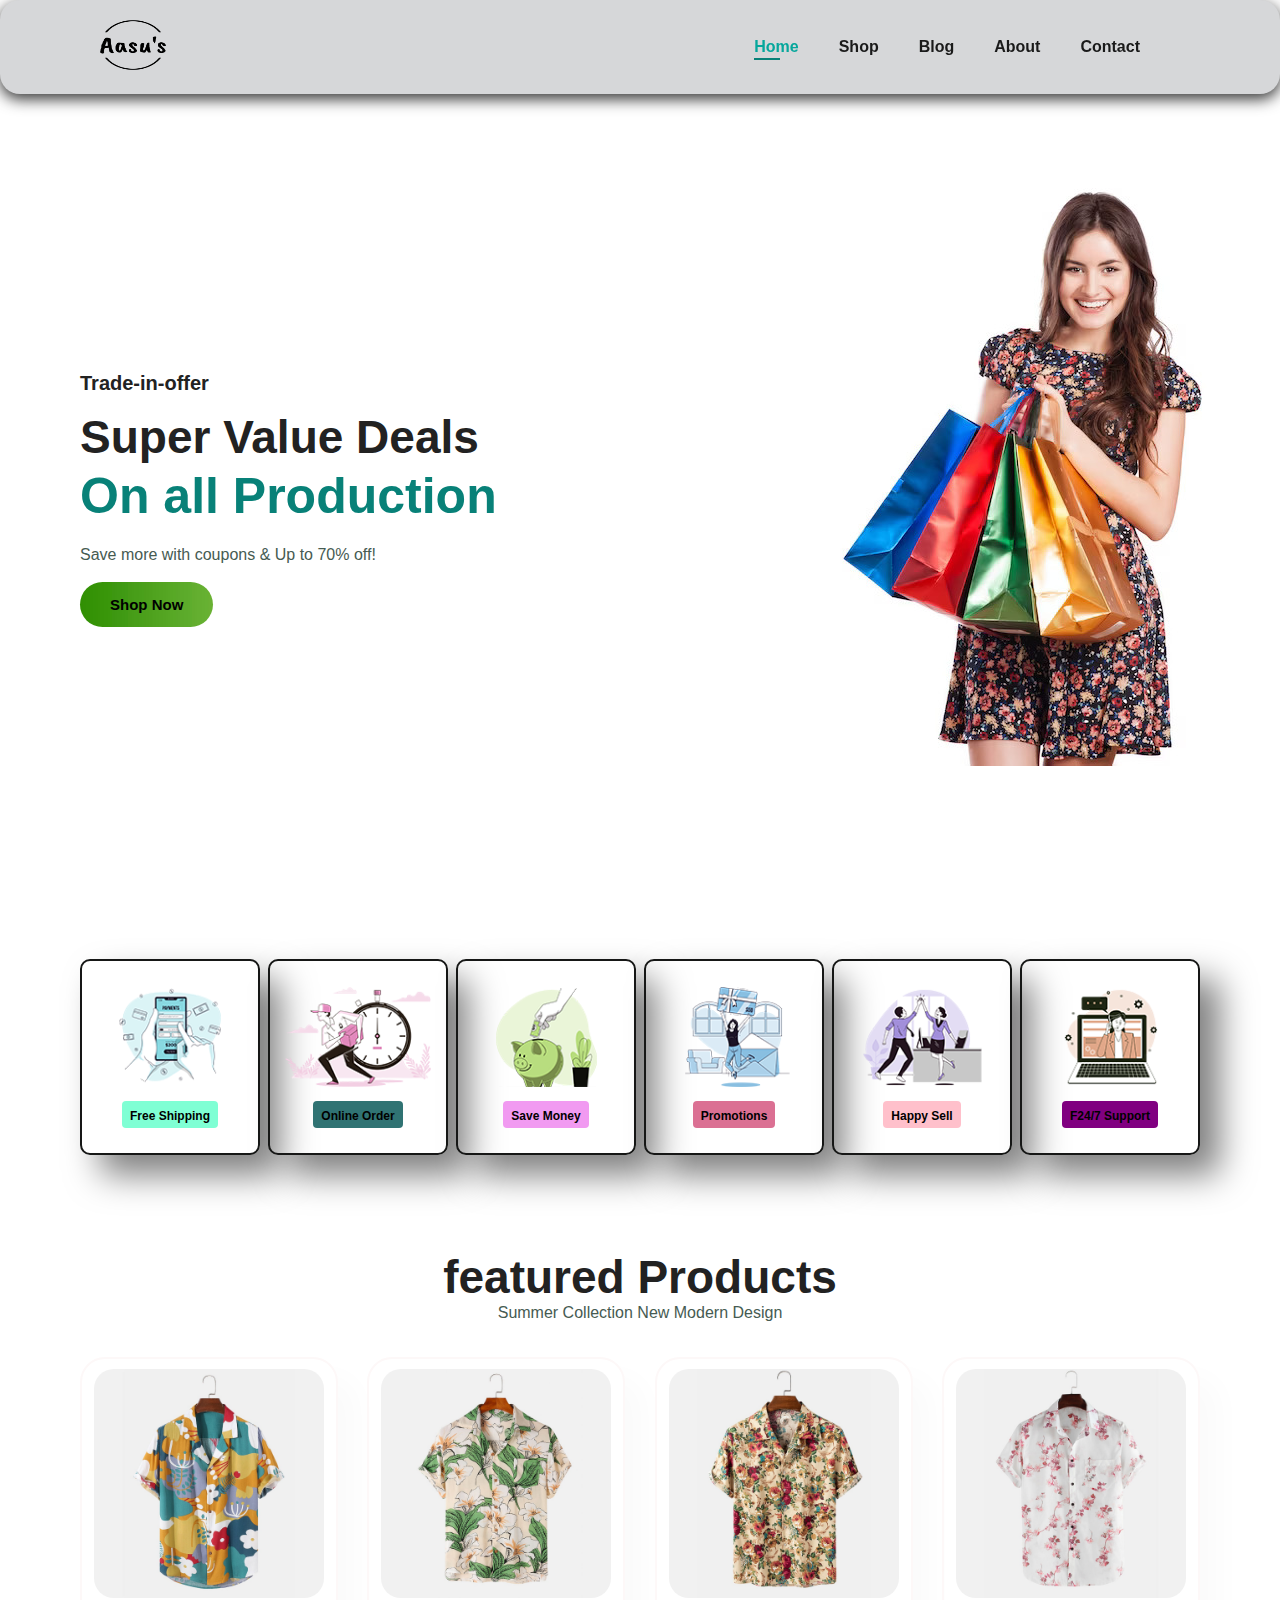
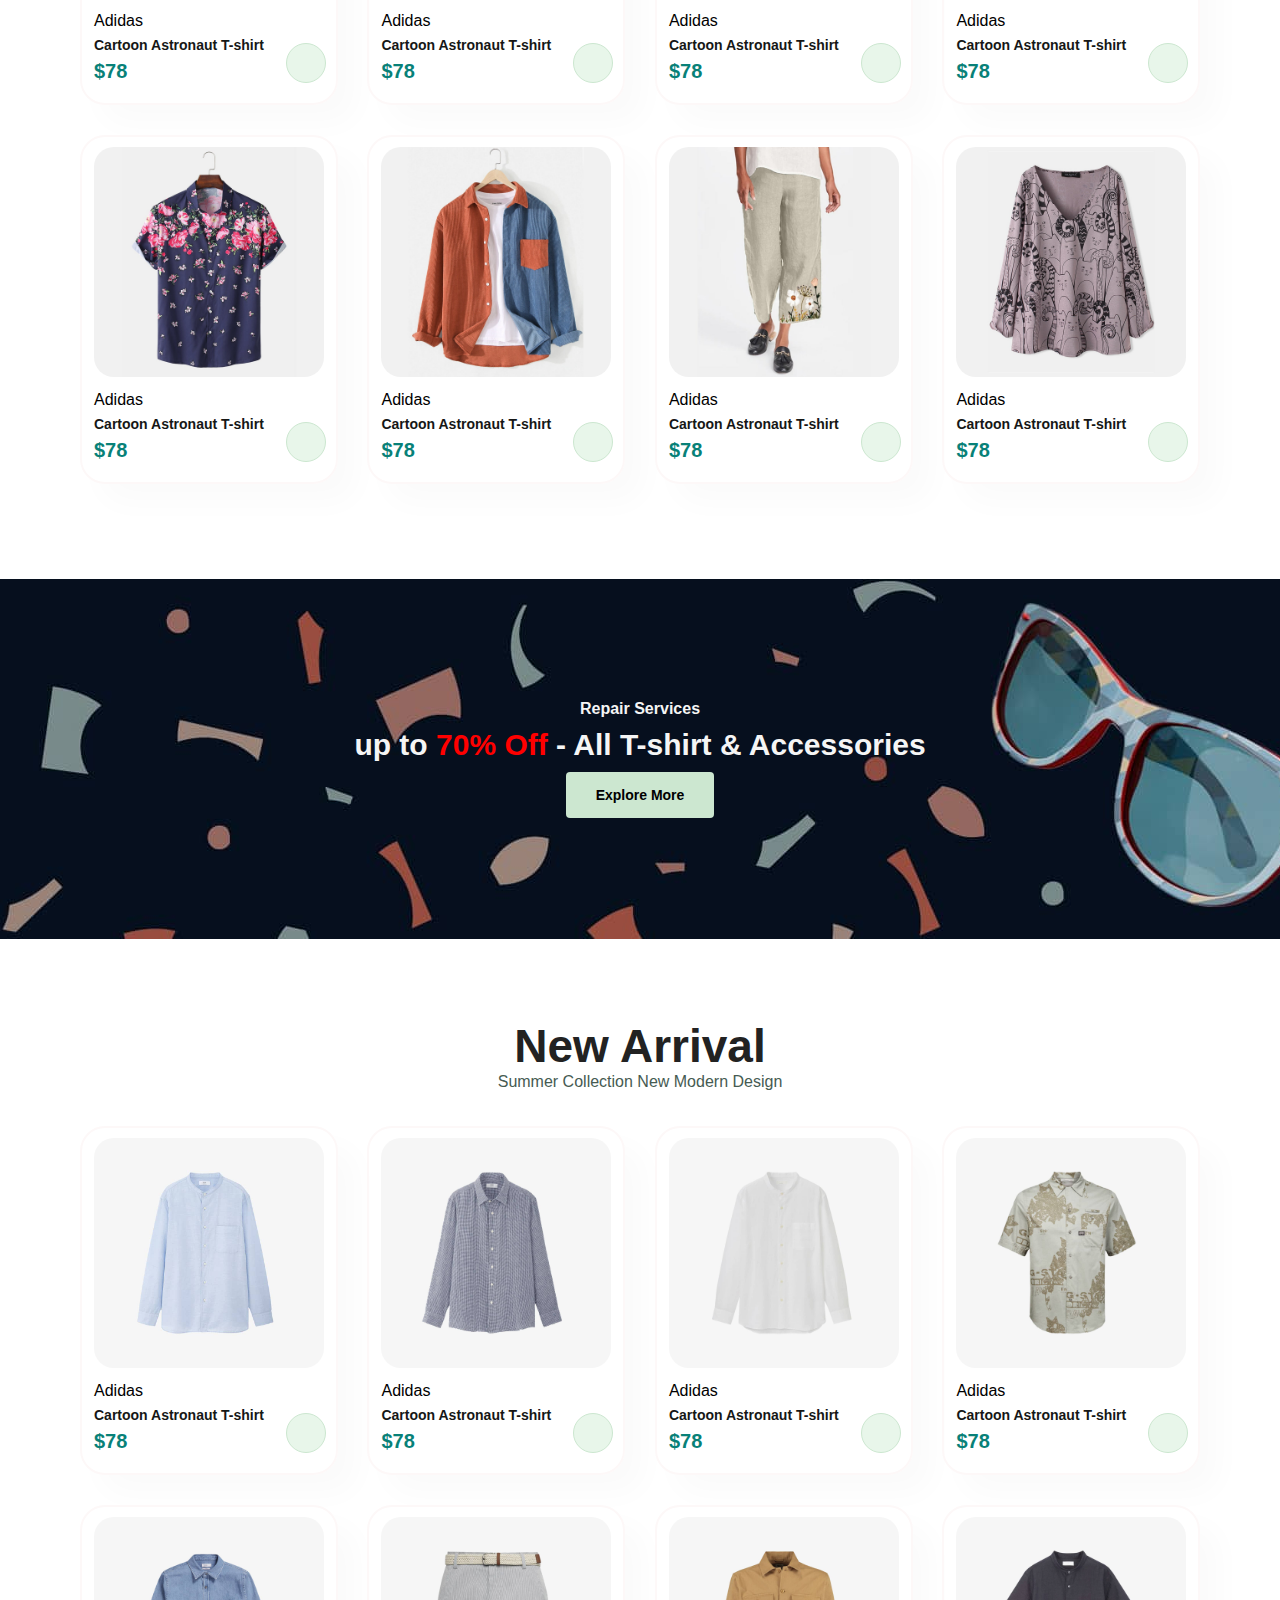
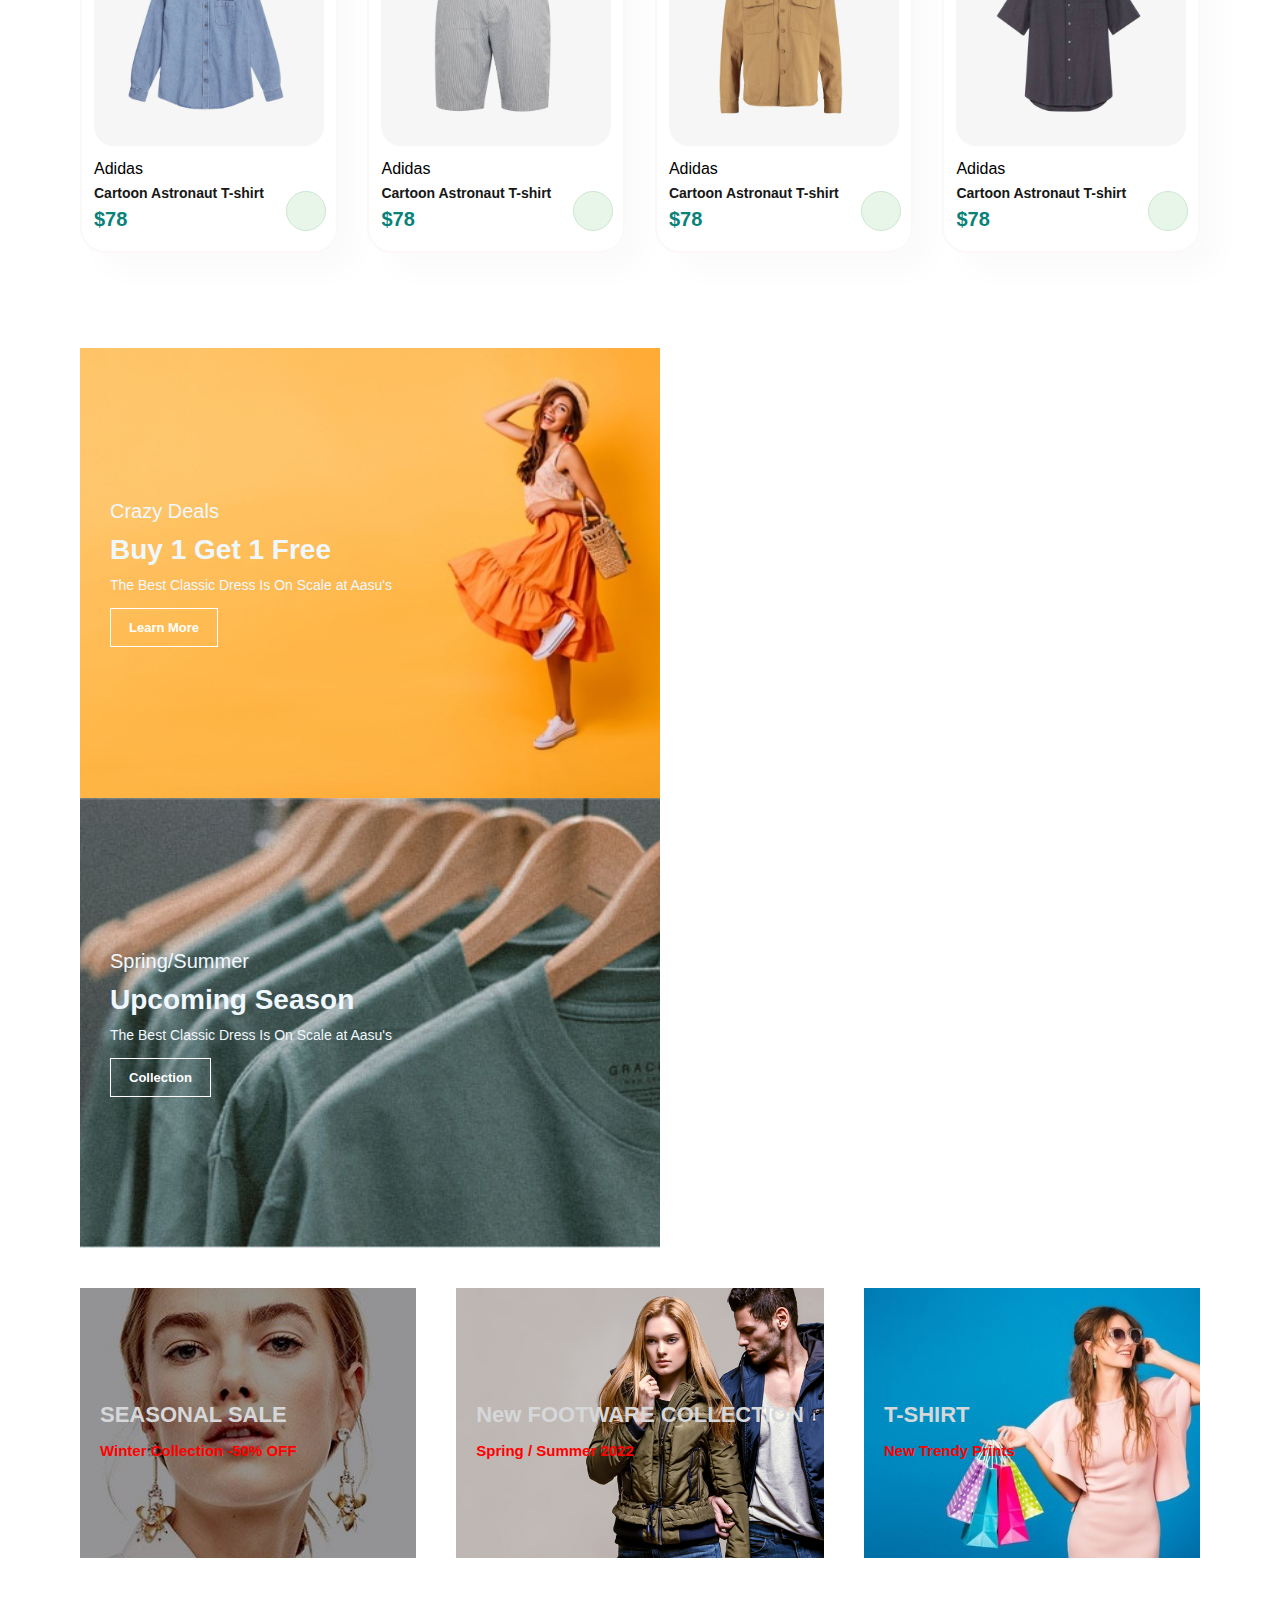
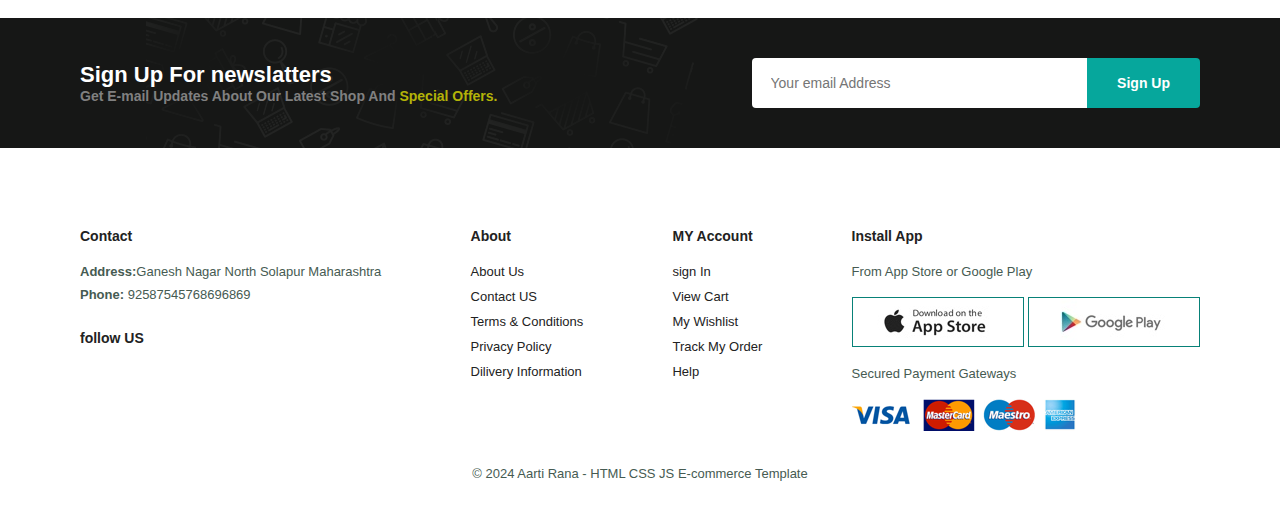
<file: index.html>
<!DOCTYPE html>
<html lang="en">
<head>
    <meta charset="UTF-8">
    <meta http-equiv="X-VA-Compatible" content="IE=edge">
    <meta name="viewport" content="width=device-width, initial-scale=1.0">
    <title>E-commerce Website</title>
    <link rel="Stylesheet" href="style.css">
    <link rel="stylesheet" href="https://cdnjs.cloudflare.com/ajax/libs/font-awesome/6.5.1/css/all.min.css" 
    integrity="sha512-DTOQO9RWCH3ppGqcWaEA1BIZOC6xxalwEsw9c2QQeAIftl+Vegovlnee1c9QX4TctnWMn13TZye+giMm8e2LwA==" crossorigin="anonymous" referrerpolicy="no-referrer" />

</head>
<body>
    <section id="header">
                    <a href="#"><img src="img\logo-no-background.png" height="50px" width="106px"></a>

    <div>
    <ul id ="navbar">
      <li><a class="active" href="index.html">Home</a></li>
      <li><a href="shop.html">Shop</a></li>
      <li><a href="blog.html">Blog</a></li>
      <li><a href="about.html">About</a></li>
      <li><a href="contact.html">Contact</a></li>
      <li id="lg-bag"><a href="cart.html"><i class="fa-solid fa-bag-shopping"></i></a></li>
      <a href="#" id="close"><i class="fa-solid fa-x"></i></a>
    </ul>
    </div>
    <div id="mobile">
      <a href="cart.html"><i class="fa-solid fa-bag-shopping"></i>
      </a>

      <i id="bar" class="fas fa-outdent"></i>
    </div>
      </section>
      <section id="hero">
    <h4>Trade-in-offer</h4>
    <h2>Super Value Deals</h2>
    <h1>On all Production</h1><br>
    <p>Save more with coupons & Up to 70% off!</p><br>
    <button>Shop Now</button>
        </section>

      <section id="feature" class="section-p1">
    <div class="fe-box">
      <img src="img/features/f1.png" alt="">
      <h6>Free Shipping</h6>
    </div>
    <div class="fe-box">
      <img src="img/features/f2.png" alt="">
      <h6>Online Order</h6>
    </div>
    <div class="fe-box">
      <img src="img/features/f3.png" alt="">
      <h6>Save Money</h6>
    </div>
    <div class="fe-box">
      <img src="img/features/f4.png" alt="">
      <h6>Promotions</h6>
    </div>
    <div class="fe-box">
      <img src="img/features/f5.png" alt="">
      <h6>Happy Sell</h6>
    </div>
    <div class="fe-box">
      <img src="img/features/f6.png" alt="">
      <h6>F24/7 Support</h6>
    </div>
      </section>
      <section id="product1" class="section-p1">
    <h2>featured Products</h2>
    <p>Summer Collection New Modern Design</p>
    <div class="pro-contaner">
    <div class="pro">
      <img src="img/products/f1.jpg" alt="">
      <div class="des">
                    <span>Adidas</span>
                    <h5>Cartoon Astronaut T-shirt</h5>
                    <div class="star">
                      <i class="fa-solid fa-star"></i>
                      <i class="fa-solid fa-star"></i>
                      <i class="fa-solid fa-star"></i>
                      <i class="fa-solid fa-star"></i>
                      <i class="fa-solid fa-star"></i>
                    </div>
                     <h4>$78</h4>
      </div>
        <a href="#"><i class="fa-solid fa-cart-shopping"></i></a>
              </div>     
              <div class="pro">
                <img src="img/products/f2.jpg" alt="">
                <div class="des">
                              <span>Adidas</span>
                              <h5>Cartoon Astronaut T-shirt</h5>
                              <div class="star">
                                <i class="fa-solid fa-star"></i>
                                <i class="fa-solid fa-star"></i>
                                <i class="fa-solid fa-star"></i>
                                <i class="fa-solid fa-star"></i>
                                <i class="fa-solid fa-star"></i>
                              </div>
                               <h4>$78</h4>
                </div>
                  <a href="#"><i class="fa-solid fa-cart-shopping"></i></a>
                        </div>  
                        <div class="pro">
                          <img src="img/products/f3.jpg" alt="">
                          <div class="des">
                                        <span>Adidas</span>
                                        <h5>Cartoon Astronaut T-shirt</h5>
                                        <div class="star">
                                          <i class="fa-solid fa-star"></i>
                                          <i class="fa-solid fa-star"></i>
                                          <i class="fa-solid fa-star"></i>
                                          <i class="fa-solid fa-star"></i>
                                          <i class="fa-solid fa-star"></i>
                                        </div>
                                         <h4>$78</h4>
                          </div>
                            <a href="#"><i class="fa-solid fa-cart-shopping"></i></a>
                                  </div>  
                                  <div class="pro">
                                    <img src="img/products/f4.jpg" alt="">
                                    <div class="des">
                                                  <span>Adidas</span>
                                                  <h5>Cartoon Astronaut T-shirt</h5>
                                                  <div class="star">
                                                    <i class="fa-solid fa-star"></i>
                                                    <i class="fa-solid fa-star"></i>
                                                    <i class="fa-solid fa-star"></i>
                                                    <i class="fa-solid fa-star"></i>
                                                    <i class="fa-solid fa-star"></i>
                                                  </div>
                                                   <h4>$78</h4>
                                    </div>
                                      <a href="#"><i class="fa-solid fa-cart-shopping"></i></a>
                                            </div>  
                                            <div class="pro">
                                              <img src="img/products/f5.jpg" alt="">
                                              <div class="des">
                                                            <span>Adidas</span>
                                                            <h5>Cartoon Astronaut T-shirt</h5>
                                                            <div class="star">
                                                              <i class="fa-solid fa-star"></i>
                                                              <i class="fa-solid fa-star"></i>
                                                              <i class="fa-solid fa-star"></i>
                                                              <i class="fa-solid fa-star"></i>
                                                              <i class="fa-solid fa-star"></i>
                                                            </div>
                                                             <h4>$78</h4>
                                              </div>
                                                <a href="#"><i class="fa-solid fa-cart-shopping"></i></a>
                                                      </div>  
                                                      <div class="pro">
                                                        <img src="img/products/f6.jpg" alt="">
                                                        <div class="des">
                                                                      <span>Adidas</span>
                                                                      <h5>Cartoon Astronaut T-shirt</h5>
                                                                      <div class="star">
                                                                        <i class="fa-solid fa-star"></i>
                                                                        <i class="fa-solid fa-star"></i>
                                                                        <i class="fa-solid fa-star"></i>
                                                                        <i class="fa-solid fa-star"></i>
                                                                        <i class="fa-solid fa-star"></i>
                                                                      </div>
                                                                       <h4>$78</h4>
                                                        </div>
                                                          <a href="#"><i class="fa-solid fa-cart-shopping"></i></a>
                                                                </div>  
                                                                <div class="pro">
                                                                  <img src="img/products/f7.jpg" alt="">
                                                                  <div class="des">
                                                                                <span>Adidas</span>
                                                                                <h5>Cartoon Astronaut T-shirt</h5>
                                                                                <div class="star">
                                                                                  <i class="fa-solid fa-star"></i>
                                                                                  <i class="fa-solid fa-star"></i>
                                                                                  <i class="fa-solid fa-star"></i>
                                                                                  <i class="fa-solid fa-star"></i>
                                                                                  <i class="fa-solid fa-star"></i>
                                                                                </div>
                                                                                 <h4>$78</h4>
                                                                  </div>
                                                                    <a href="#"><i class="fa-solid fa-cart-shopping"></i></a>
                                                                          </div>  
                                                                          <div class="pro">
                                                                            <img src="img/products/f8.jpg" alt="">
                                                                            <div class="des">
                                                                                          <span>Adidas</span>
                                                                                          <h5>Cartoon Astronaut T-shirt</h5>
                                                                                          <div class="star">
                                                                                            <i class="fa-solid fa-star"></i>
                                                                                            <i class="fa-solid fa-star"></i>
                                                                                            <i class="fa-solid fa-star"></i>
                                                                                            <i class="fa-solid fa-star"></i>
                                                                                            <i class="fa-solid fa-star"></i>
                                                                                          </div>
                                                                                           <h4>$78</h4>
                                                                            </div>
                                                                              <a href="#"><i class="fa-solid fa-cart-shopping"></i></a>
                                                                                    </div>  
             </div>
    </section>

    <section id="banner"  class="section-m1">
      <h4>Repair Services</h4>
      <h2>up to <span> 70% Off </span>  - All T-shirt & Accessories</h2>
      <button class="normal">Explore More</button>
    </section>

    <section id="product1" class="section-p1">
      <h2>New Arrival</h2>
      <p>Summer Collection New Modern Design</p>
      <div class="pro-contaner">
      <div class="pro">
        <img src="img/products/n1.jpg" alt="">
        <div class="des">
                      <span>Adidas</span>
                      <h5>Cartoon Astronaut T-shirt</h5>
                      <div class="star">
                        <i class="fa-solid fa-star"></i>
                        <i class="fa-solid fa-star"></i>
                        <i class="fa-solid fa-star"></i>
                        <i class="fa-solid fa-star"></i>
                        <i class="fa-solid fa-star"></i>
                      </div>
                       <h4>$78</h4>
        </div>
          <a href="#"><i class="fa-solid fa-cart-shopping"></i></a>
                </div>     
                <div class="pro">
                  <img src="img/products/n2.jpg" alt="">
                  <div class="des">
                                <span>Adidas</span>
                                <h5>Cartoon Astronaut T-shirt</h5>
                                <div class="star">
                                  <i class="fa-solid fa-star"></i>
                                  <i class="fa-solid fa-star"></i>
                                  <i class="fa-solid fa-star"></i>
                                  <i class="fa-solid fa-star"></i>
                                  <i class="fa-solid fa-star"></i>
                                </div>
                                 <h4>$78</h4>
                  </div>
                    <a href="#"><i class="fa-solid fa-cart-shopping"></i></a>
                          </div>  
                          <div class="pro">
                            <img src="img/products/n3.jpg" alt="">
                            <div class="des">
                                          <span>Adidas</span>
                                          <h5>Cartoon Astronaut T-shirt</h5>
                                          <div class="star">
                                            <i class="fa-solid fa-star"></i>
                                            <i class="fa-solid fa-star"></i>
                                            <i class="fa-solid fa-star"></i>
                                            <i class="fa-solid fa-star"></i>
                                            <i class="fa-solid fa-star"></i>
                                          </div>
                                           <h4>$78</h4>
                            </div>
                              <a href="#"><i class="fa-solid fa-cart-shopping"></i></a>
                                    </div>  
                                    <div class="pro">
                                      <img src="img/products/n4.jpg" alt="">
                                      <div class="des">
                                                    <span>Adidas</span>
                                                    <h5>Cartoon Astronaut T-shirt</h5>
                                                    <div class="star">
                                                      <i class="fa-solid fa-star"></i>
                                                      <i class="fa-solid fa-star"></i>
                                                      <i class="fa-solid fa-star"></i>
                                                      <i class="fa-solid fa-star"></i>
                                                      <i class="fa-solid fa-star"></i>
                                                    </div>
                                                     <h4>$78</h4>
                                      </div>
                                        <a href="#"><i class="fa-solid fa-cart-shopping"></i></a>
                                              </div>  
                                              <div class="pro">
                                                <img src="img/products/n5.jpg" alt="">
                                                <div class="des">
                                                              <span>Adidas</span>
                                                              <h5>Cartoon Astronaut T-shirt</h5>
                                                              <div class="star">
                                                                <i class="fa-solid fa-star"></i>
                                                                <i class="fa-solid fa-star"></i>
                                                                <i class="fa-solid fa-star"></i>
                                                                <i class="fa-solid fa-star"></i>
                                                                <i class="fa-solid fa-star"></i>
                                                              </div>
                                                               <h4>$78</h4>
                                                </div>
                                                  <a href="#"><i class="fa-solid fa-cart-shopping"></i></a>
                                                        </div>  
                                                        <div class="pro">
                                                          <img src="img/products/n6.jpg" alt="">
                                                          <div class="des">
                                                                        <span>Adidas</span>
                                                                        <h5>Cartoon Astronaut T-shirt</h5>
                                                                        <div class="star">
                                                                          <i class="fa-solid fa-star"></i>
                                                                          <i class="fa-solid fa-star"></i>
                                                                          <i class="fa-solid fa-star"></i>
                                                                          <i class="fa-solid fa-star"></i>
                                                                          <i class="fa-solid fa-star"></i>
                                                                        </div>
                                                                         <h4>$78</h4>
                                                          </div>
                                                            <a href="#"><i class="fa-solid fa-cart-shopping"></i></a>
                                                                  </div>  
                                                                  <div class="pro">
                                                                    <img src="img/products/n7.jpg" alt="">
                                                                    <div class="des">
                                                                                  <span>Adidas</span>
                                                                                  <h5>Cartoon Astronaut T-shirt</h5>
                                                                                  <div class="star">
                                                                                    <i class="fa-solid fa-star"></i>
                                                                                    <i class="fa-solid fa-star"></i>
                                                                                    <i class="fa-solid fa-star"></i>
                                                                                    <i class="fa-solid fa-star"></i>
                                                                                    <i class="fa-solid fa-star"></i>
                                                                                  </div>
                                                                                   <h4>$78</h4>
                                                                    </div>
                                                                      <a href="#"><i class="fa-solid fa-cart-shopping"></i></a>
                                                                            </div>  
                                                                            <div class="pro">
                                                                              <img src="img/products/n8.jpg" alt="">
                                                                              <div class="des">
                                                                                            <span>Adidas</span>
                                                                                            <h5>Cartoon Astronaut T-shirt</h5>
                                                                                            <div class="star">
                                                                                              <i class="fa-solid fa-star"></i>
                                                                                              <i class="fa-solid fa-star"></i>
                                                                                              <i class="fa-solid fa-star"></i>
                                                                                              <i class="fa-solid fa-star"></i>
                                                                                              <i class="fa-solid fa-star"></i>
                                                                                            </div>
                                                                                             <h4>$78</h4>
                                                                              </div>
                                                                                <a href="#"><i class="fa-solid fa-cart-shopping"></i></a>
                                                                                      </div>  
               </div>
      </section>
      <section id="sm-banner" class="section-p1">
        <div class="banner-box">
          <h4>Crazy Deals</h4>
          <h2>Buy 1 Get 1 Free</h2>
          <span>The Best Classic Dress Is On Scale at Aasu's</span>
          <button class="white">Learn More</button>
        </div>

        <div class="banner-box banner-box2">
          <h4>Spring/Summer</h4>
          <h2>Upcoming Season</h2>
          <span>The Best Classic Dress Is On Scale at Aasu's</span>
          <button class="white">Collection</button>
        </div>

      </section>

      <section id="banner3">
        <div class="banner-box">
          <h2>SEASONAL SALE</h2>
            <h3>Winter Collection -50% OFF</h3>
        </div>
        <div class="banner-box banner-box2">
          <h2>New FOOTWARE COLLECTION</h2>
            <h3>Spring / Summer 2022</h3>
        </div>
        <div class="banner-box banner-box3">
          <h2>T-SHIRT</h2>
            <h3>New Trendy Prints</h3>
        </div>
      </section>

      <section id="newslatter" class="section-p1 section-m1">
        <div class="newText">
          <h4>Sign Up For newslatters</h4>
          <p>Get E-mail Updates About Our Latest Shop And <span>Special Offers. </span></p>
        </div>

         <div class="Form">
          <input type="text" placeholder="Your email Address">
          <button class="normal">Sign Up</button>
         </div>

      </section>
      <footer class="section-p1">
        <div class="col">
          <h4>Contact</h4>
          <p> <strong> Address:</strong>Ganesh Nagar North Solapur Maharashtra</p>
          <p> <strong> Phone:</strong> 92587545768696869</p>
          <div class="follow">
            <h4>follow US</h4>
            <div class="icon">
              <i class="fa-brands fa-github"></i>
              <i class="fa-brands fa-linkedin"></i>
              <i class="fa-regular fa-envelope"></i>
              <i class="fa-brands fa-twitter"></i>
            </div>
          </div>
        </div>
        <div class="col">
          <h4>About</h4>
          <a href="#">About Us</a>
          <a href="#">Contact US</a>
          <a href="#">Terms & Conditions</a>
          <a href="#">Privacy Policy</a>
          <a href="#">Dilivery Information</a>
        </div>

        <div class="col">
          <h4>MY Account</h4>
          <a href="#">sign In</a>
          <a href="#">View Cart</a>
          <a href="#">My Wishlist</a>
          <a href="#">Track My Order</a>
          <a href="#">Help</a>
        </div>

        <div class="col install">
          <h4>Install App</h4>
          <p>From App Store or Google Play</p>
          <div class="row">
            <img src="img/pay/app.jpg" alt="app">
            <img src="img/pay/play.jpg" alt="pay">
            </div>
            <p> Secured Payment Gateways</p>
            <img src="img/pay/pay.png" alt="pay">
        </div>
        <div class="copywrite">
        <p>© 2024 Aarti Rana - HTML CSS JS E-commerce Template</p>
      </div>

      </footer>
      <script src="script.js"></script>

</body>
</html>
</file>
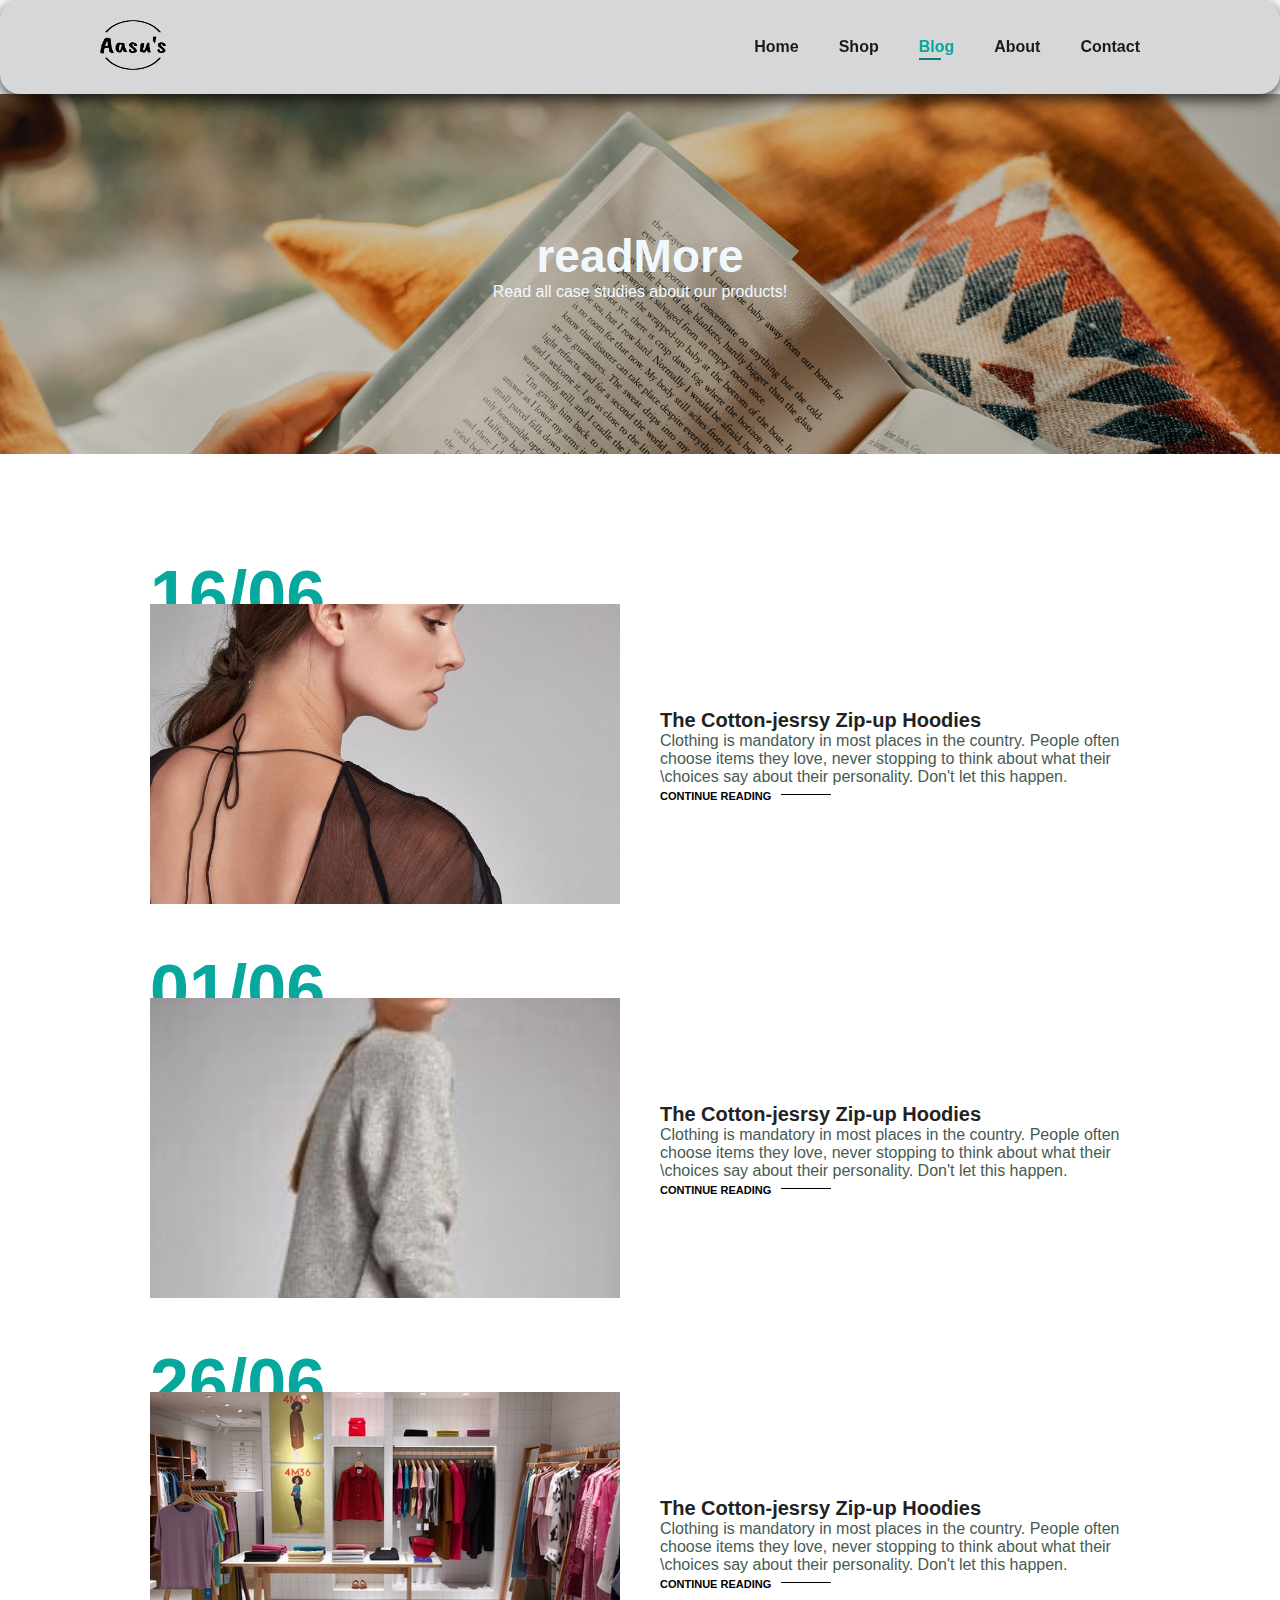
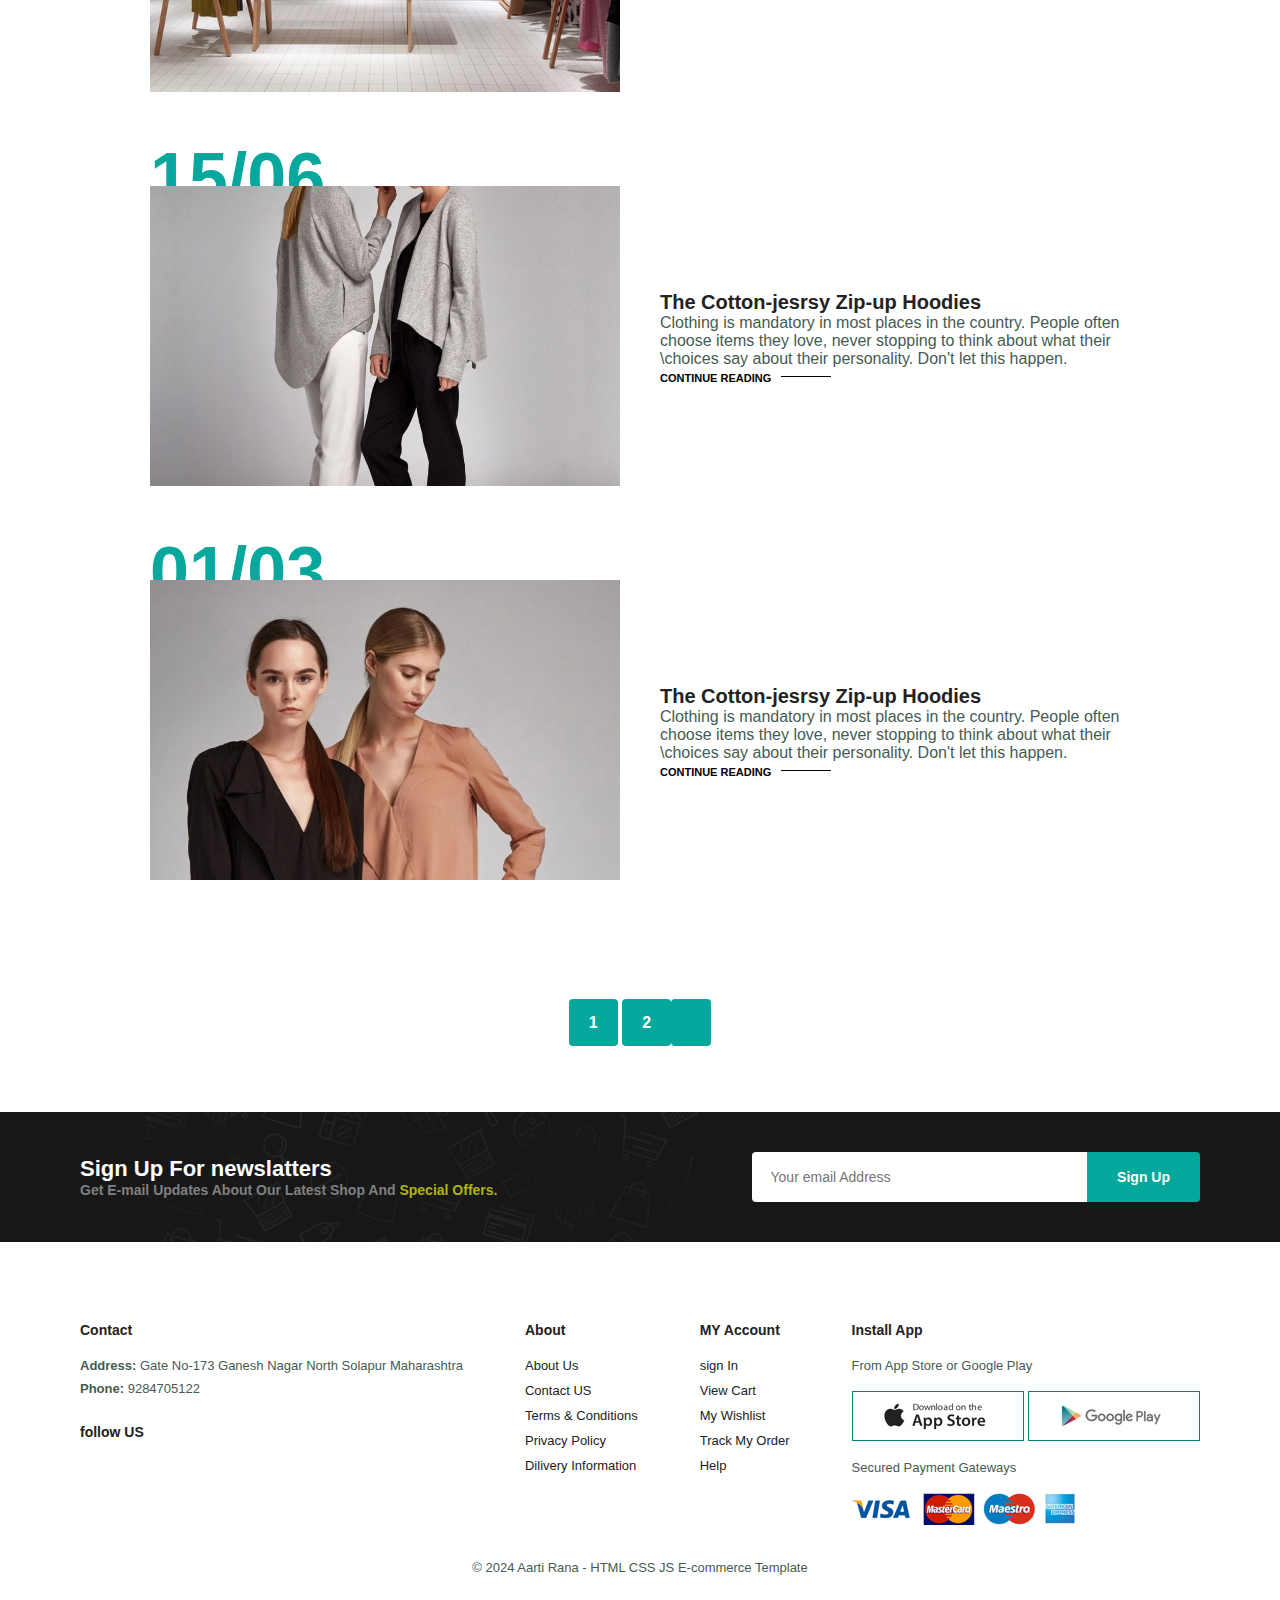
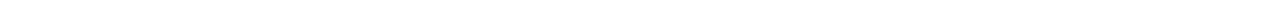
<file: blog.html>
<!DOCTYPE html>
<html lang="en">
<head>
    <meta charset="UTF-8">
    <meta http-equiv="X-VA-Compatible" content="IE=edge">
    <meta name="viewport" content="width=device-width, initial-scale=1.0">
    <title>E-commerce Website</title>
    <link rel="Stylesheet" href="style.css">
    <link rel="stylesheet" href="https://cdnjs.cloudflare.com/ajax/libs/font-awesome/6.5.1/css/all.min.css"
    integrity="sha512-DTOQO9RWCH3ppGqcWaEA1BIZOC6xxalwEsw9c2QQeAIftl+Vegovlnee1c9QX4TctnWMn13TZye+giMm8e2LwA==" crossorigin="anonymous" referrerpolicy="no-referrer" />

</head>
<body>
    <section id="header">
                    <a href="#"><img src="img\logo-no-background.png" height="50px" width="106px"></a>

    <div>
    <ul id ="navbar">
      <li><a href="index.html">Home</a></li>
      <li><a  href="shop.html">Shop</a></li>
      <li><a  class="active"href="blog.html">Blog</a></li>
      <li><a href="about.html">About</a></li>
      <li><a href="contact.html">Contact</a></li>
      <li id="lg-bag"><a href="cart.html"><i class="fa-solid fa-bag-shopping"></i></a></li>
      <a href="#" id="close"><i class="fa-solid fa-x"></i></a>
    </ul>
    </div>
    <div id="mobile">
      <a href="cart.html"><i class="fa-solid fa-bag-shopping"></i>
      </a>

      <i id="bar" class="fas fa-outdent"></i>
    </div>
    </section>

<section id="page-header" class="blog-header">
    <h2>readMore</h2>
    <p>Read all case studies about our products!</p><br>
        </section>
<section id="blog">
    <div class="blog-box">
        <div class="blog-img">
        <img src="img/blog/b1.jpg" alt="">
    </div>
    <div class="blog-details">
        <h4>The Cotton-jesrsy Zip-up Hoodies</h4>
        <p>Clothing is mandatory in most places in the country. People often choose items they love, never stopping to think about what their 
            \choices say about their personality. Don't let this happen.</p>
        <a href="#">CONTINUE READING</a>
    </div>
    <h1>16/06</h1>
</div>
<div class="blog-box">
    <div class="blog-img">
    <img src="img/blog/b5.jpg" alt="">
</div>
<div class="blog-details">
    <h4>The Cotton-jesrsy Zip-up Hoodies</h4>
    <p>Clothing is mandatory in most places in the country. People often choose items they love, never stopping to think about what their 
        \choices say about their personality. Don't let this happen.</p>
    <a href="#">CONTINUE READING</a>
</div>
<h1>01/06</h1>
</div>

<div class="blog-box">
    <div class="blog-img">
    <img src="img/blog/b3.jpg" alt="">
</div>
<div class="blog-details">
    <h4>The Cotton-jesrsy Zip-up Hoodies</h4>
    <p>Clothing is mandatory in most places in the country. People often choose items they love, never stopping to think about what their 
        \choices say about their personality. Don't let this happen.</p>
    <a href="#">CONTINUE READING</a>
</div>
<h1>26/06</h1>
</div>

<div class="blog-box">
    <div class="blog-img">
    <img src="img/blog/b4.jpg" alt="">
</div>
<div class="blog-details">
    <h4>The Cotton-jesrsy Zip-up Hoodies</h4>
    <p>Clothing is mandatory in most places in the country. People often choose items they love, never stopping to think about what their 
        \choices say about their personality. Don't let this happen.</p>
    <a href="#">CONTINUE READING</a>
</div>
<h1>15/06</h1>
</div>

<div class="blog-box">
    <div class="blog-img">
    <img src="img/blog/b2.jpg" alt="">
</div>
<div class="blog-details">
    <h4>The Cotton-jesrsy Zip-up Hoodies</h4>
    <p>Clothing is mandatory in most places in the country. People often choose items they love, never stopping to think about what their 
        \choices say about their personality. Don't let this happen.</p>
    <a href="#">CONTINUE READING</a>
</div>
<h1>01/03</h1>
</div>
</section>

<section id="pagination" class="section-p1">
<a href="#">1</a>
<a href="#">2</a>
<a href="#"><i class="fa-sharp fa-solid fa-arrow-right"></i></a>

</section>

<section id="newslatter" class="section-p1 section-m1">
        <div class="newText">
          <h4>Sign Up For newslatters</h4>
          <p>Get E-mail Updates About Our Latest Shop And <span>Special Offers. </span></p>
        </div>

         <div class="Form">
          <input type="text" placeholder="Your email Address">
          <button class="normal">Sign Up</button>
         </div>

</section>

<footer class="section-p1">
        <div class="col">
          <h4>Contact</h4>
          <p> <strong> Address:</strong> Gate No-173 Ganesh Nagar North Solapur Maharashtra</p>
          <p> <strong> Phone:</strong> 9284705122</p>
          <div class="follow">
            <h4>follow US</h4>
            <div class="icon">
              <i class="fa-brands fa-github"></i>
              <i class="fa-brands fa-linkedin"></i>
              <i class="fa-regular fa-envelope"></i>
              <i class="fa-brands fa-twitter"></i>
            </div>
          </div>
        </div>
        <div class="col">
          <h4>About</h4>
          <a href="#">About Us</a>
          <a href="#">Contact US</a>
          <a href="#">Terms & Conditions</a>
          <a href="#">Privacy Policy</a>
          <a href="#">Dilivery Information</a>
        </div>

        <div class="col">
          <h4>MY Account</h4>
          <a href="#">sign In</a>
          <a href="#">View Cart</a>
          <a href="#">My Wishlist</a>
          <a href="#">Track My Order</a>
          <a href="#">Help</a>
        </div>

        <div class="col install">
          <h4>Install App</h4>
          <p>From App Store or Google Play</p>
          <div class="row">
            <img src="img/pay/app.jpg" alt="app">
            <img src="img/pay/play.jpg" alt="pay">
            </div>
            <p> Secured Payment Gateways</p>
            <img src="img/pay/pay.png" alt="pay">
        </div>
        <div class="copywrite">
        <p>© 2024 Aarti Rana - HTML CSS JS E-commerce Template</p>
      </div>

</footer>

<script src="script.js"></script>

</body>
</html>
</file>
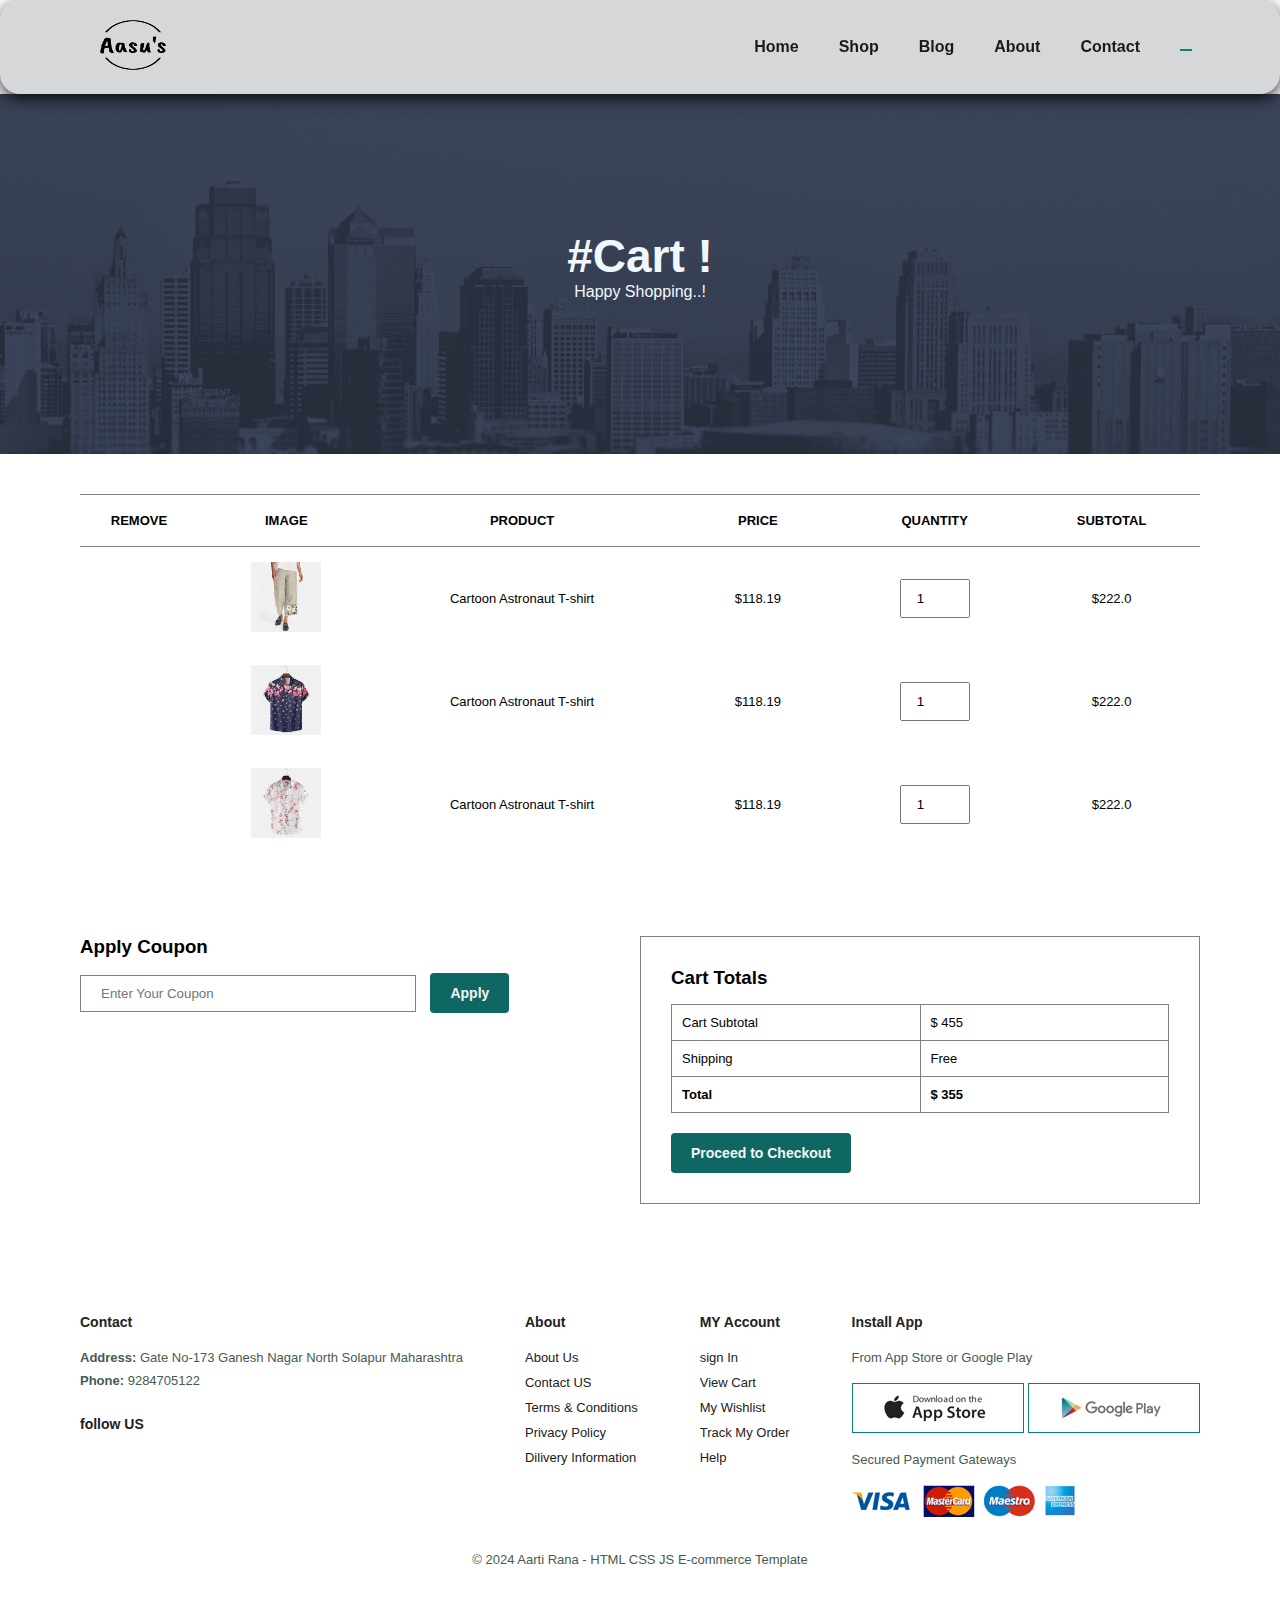
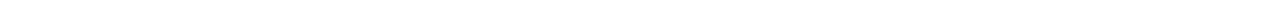
<file: cart.html>
<!DOCTYPE html>
<html lang="en">
<head>
    <meta charset="UTF-8">
    <meta http-equiv="X-VA-Compatible" content="IE=edge">
    <meta name="viewport" content="width=device-width, initial-scale=1.0">
    <title>E-commerce Website</title>
    <link rel="Stylesheet" href="style.css">
    <link rel="stylesheet" href="https://cdnjs.cloudflare.com/ajax/libs/font-awesome/6.5.1/css/all.min.css"
    integrity="sha512-DTOQO9RWCH3ppGqcWaEA1BIZOC6xxalwEsw9c2QQeAIftl+Vegovlnee1c9QX4TctnWMn13TZye+giMm8e2LwA==" crossorigin="anonymous" referrerpolicy="no-referrer" />

</head>
<body>
    <section id="header">
                    <a href="#"><img src="img\logo-no-background.png" height="50px" width="106px"></a>

    <div>
    <ul id ="navbar">
        <li><a href="index.html">Home</a></li>
        <li><a  href="shop.html">Shop</a></li>
        <li><a  href="blog.html">Blog</a></li>
        <li><a  href="about.html">About</a></li>
        <li><a   href="contact.html">Contact</a></li>
        <li id="lg-bag"><a  class="active" href="cart.html"><i class="fa-solid fa-bag-shopping"></i></a></li>
        <a href="#" id="close"><i class="fa-solid fa-x"></i></a>
    </ul>
    </div>
    <div id="mobile">
      <a  href="cart.html"><i class="fa-solid fa-bag-shopping"></i>
      </a>

      <i id="bar" class="fas fa-outdent"></i>
    </div>
    </section>

    <section id="page-header" class="about-header">
        <h2>#Cart !</h2>
        <p> Happy Shopping..!</p><br>
            </section>
    
<section id="cart" class="section-p1">
    <table width="100%">
        <thead>
            <tr>
                <td>Remove</td>
                <td>Image</td>
                <td>Product</td>
                <td>Price</td>
                <td>Quantity</td>
                <td>subtotal</td>
            </tr>
        </thead>
        <tbody>
            <tr>
                <td><a href="#"><i class="fa-sharp fa-solid fa-xmark"></i></a></td>
                <td><img src="img/products/f7.jpg" alt=""></td>
                <td>Cartoon Astronaut T-shirt</td>
                <td>$118.19</td>
                <td><input type="number" value="1"></td>
                <td>$222.0</td>
            </tr>

            <tr>
                <td><a href="#"><i class="fa-sharp fa-solid fa-xmark"></i></a></td>
                <td><img src="img/products/f5.jpg" alt=""></td>
                <td>Cartoon Astronaut T-shirt</td>
                <td>$118.19</td>
                <td><input type="number" value="1"></td>
                <td>$222.0</td>
            </tr>

            <tr>
                <td><a href="#"><i class="fa-sharp fa-solid fa-xmark"></i></a></td>
                <td><img src="img/products/f4.jpg" alt=""></td>
                <td>Cartoon Astronaut T-shirt</td>
                <td>$118.19</td>
                <td><input type="number" value="1"></td>
                <td>$222.0</td>
            </tr>
        </tbody>
    </table>

</section>

<section id="cart-add" class="section-p1">
    <div id="coupon">
        <h3>Apply Coupon</h3>
        <div>
            <input type="text" placeholder="Enter Your Coupon">
            <button class="normal">Apply</button>
            </div>
            </div>
            
            <div id="subtotal">
                <h3>Cart Totals</h3>
                <table>
                    <tr>
                        <td>Cart Subtotal</td>
                        <td>$ 455</td>
                    </tr>
                    <tr>
                        <td>Shipping</td>
                        <td>Free</td>
                    </tr>
                    <tr>
                        <td><strong>Total</strong></td>
                        <td><strong>$ 355</strong></td>
                    </tr>
                </table>
                <button class="normal">Proceed to Checkout</button>
        </div>
    </div>
</section>





<footer class="section-p1">
        <div class="col">
          <h4>Contact</h4>
          <p> <strong> Address:</strong> Gate No-173 Ganesh Nagar North Solapur Maharashtra</p>
          <p> <strong> Phone:</strong> 9284705122</p>
          <div class="follow">
            <h4>follow US</h4>
            <div class="icon">
              <i class="fa-brands fa-github"></i>
              <i class="fa-brands fa-linkedin"></i>
              <i class="fa-regular fa-envelope"></i>
              <i class="fa-brands fa-twitter"></i>
            </div>
          </div>
        </div>
        <div class="col">
          <h4>About</h4>
          <a href="#">About Us</a>
          <a href="#">Contact US</a>
          <a href="#">Terms & Conditions</a>
          <a href="#">Privacy Policy</a>
          <a href="#">Dilivery Information</a>
        </div>

        <div class="col">
          <h4>MY Account</h4>
          <a href="#">sign In</a>
          <a href="#">View Cart</a>
          <a href="#">My Wishlist</a>
          <a href="#">Track My Order</a>
          <a href="#">Help</a>
        </div>

        <div class="col install">
          <h4>Install App</h4>
          <p>From App Store or Google Play</p>
          <div class="row">
            <img src="img/pay/app.jpg" alt="app">
            <img src="img/pay/play.jpg" alt="pay">
            </div>
            <p> Secured Payment Gateways</p>
            <img src="img/pay/pay.png" alt="pay">
        </div>
        <div class="copywrite">
        <p>© 2024 Aarti Rana - HTML CSS JS E-commerce Template</p>
      </div>

</footer>

<script src="script.js"></script>

</body>
</html>
</file>
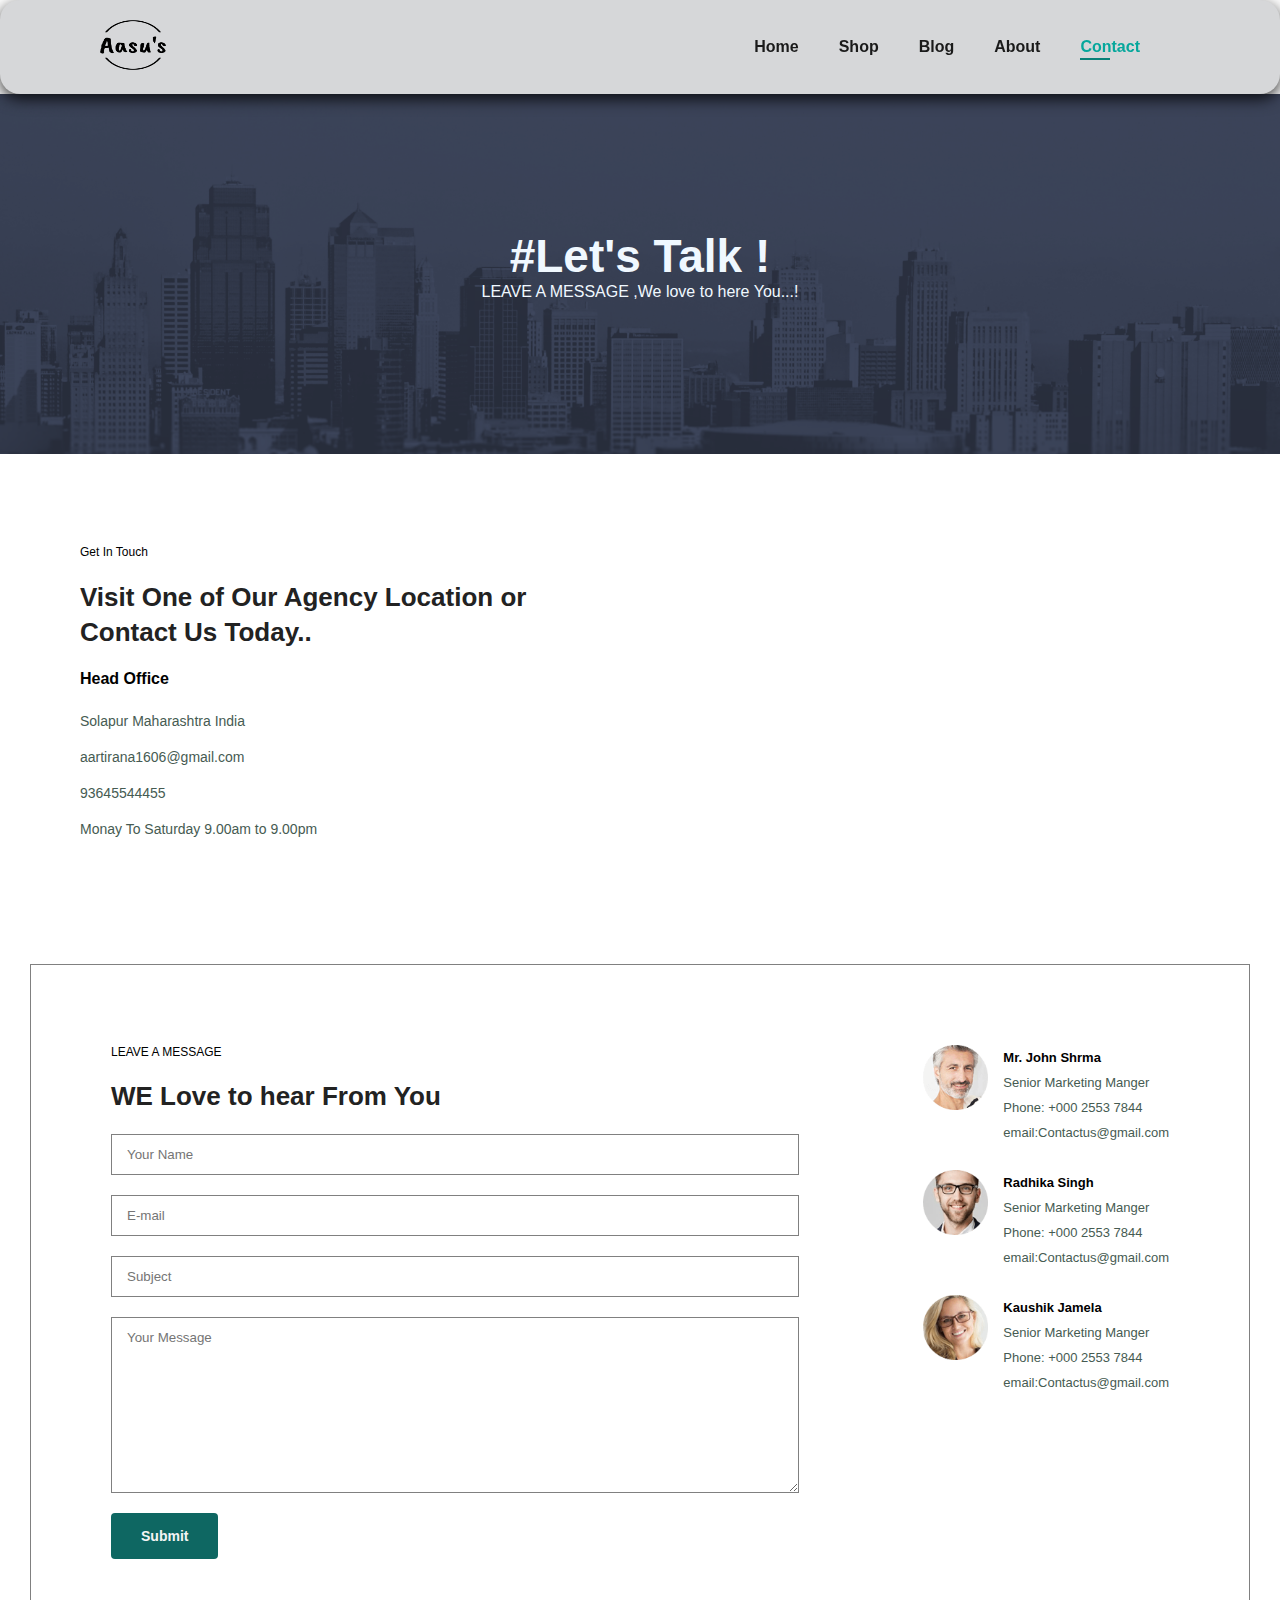
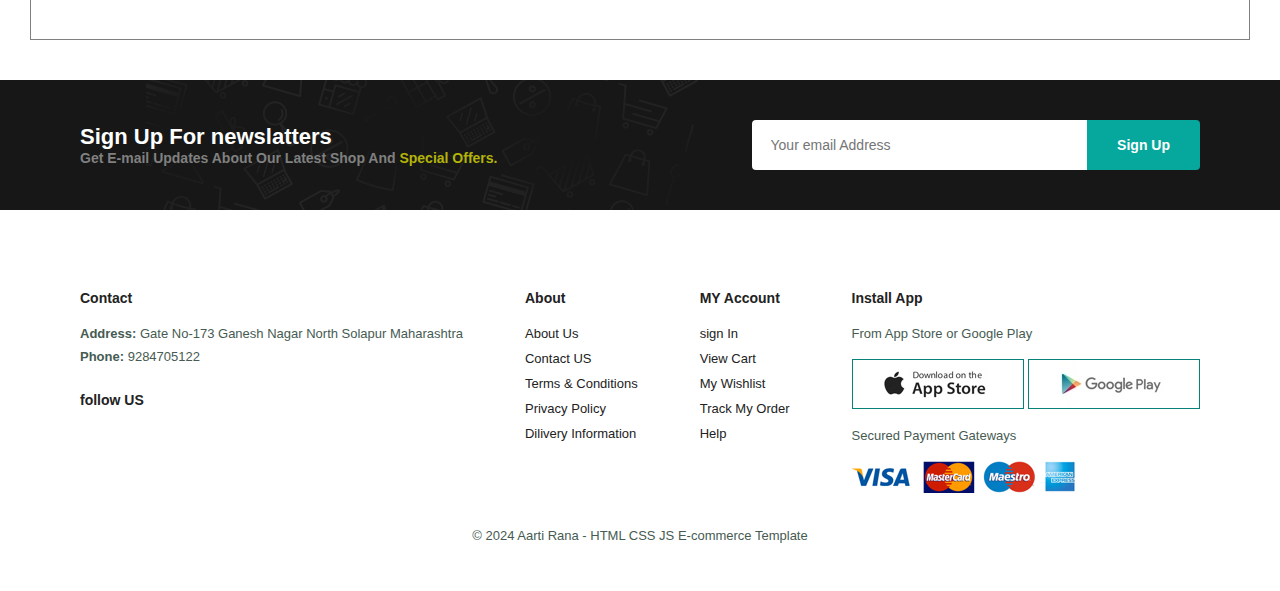
<file: contact.html>
<!DOCTYPE html>
<html lang="en">
<head>
    <meta charset="UTF-8">
    <meta http-equiv="X-VA-Compatible" content="IE=edge">
    <meta name="viewport" content="width=device-width, initial-scale=1.0">
    <title>E-commerce Website</title>
    <link rel="Stylesheet" href="style.css">
    <link rel="stylesheet" href="https://cdnjs.cloudflare.com/ajax/libs/font-awesome/6.5.1/css/all.min.css"
    integrity="sha512-DTOQO9RWCH3ppGqcWaEA1BIZOC6xxalwEsw9c2QQeAIftl+Vegovlnee1c9QX4TctnWMn13TZye+giMm8e2LwA==" crossorigin="anonymous" referrerpolicy="no-referrer" />

</head>
<body>
    <section id="header">
                    <a href="#"><img src="img\logo-no-background.png" height="50px" width="106px"></a>

    <div>
    <ul id ="navbar">
        <li><a href="index.html">Home</a></li>
        <li><a  href="shop.html">Shop</a></li>
        <li><a  href="blog.html">Blog</a></li>
        <li><a  href="about.html">About</a></li>
        <li><a class="active"  href="contact.html">Contact</a></li>
        <li id="lg-bag"><a href="cart.html"><i class="fa-solid fa-bag-shopping"></i></a></li>
        <a href="#" id="close"><i class="fa-solid fa-x"></i></a>
    </ul>
    </div>
    <div id="mobile">
      <a href="cart.html"><i class="fa-solid fa-bag-shopping"></i>
      </a>

      <i id="bar" class="fas fa-outdent"></i>
    </div>
    </section>

<section id="page-header" class="about-header">
    <h2>#Let's Talk !</h2>
    <p> LEAVE A MESSAGE ,We love to here You...!</p><br>
        </section>

        <section id="contact-details" class="section-p1">
            <div class="details">
                <span>Get In Touch</span>
                <h2>Visit One of Our Agency Location or Contact Us Today..</h2>
                <h3>Head Office</h3>
                <div>
            <li>
                <i class="fa-sharp fa-solid fa-location-dot"></i>
                <p> Solapur Maharashtra India</p>
            </li>
<li>
            <i class="fa-sharp fa-solid fa-envelope"></i>
                <p> aartirana1606@gmail.com</p>
            </li>
<li>
            <i class="fa-sharp fa-solid fa-phone"></i>
            <p> 93645544455</p>
            </li>
<li>
            <i class="fa-sharp fa-regular fa-clock"></i>
            <p>  Monay To Saturday 9.00am to 9.00pm</p>
            </li>
            </div>
        </div>

        <div class="map">
            <iframe src="https://www.google.com/maps/embed?pb=!1m18!1m12!1m3!1d121656.36753476593!2d75.83621530864082!3d17.661452169932737!2m3!1f0!2f0!3f0!3m2!1i1024!2i768!4f13.1!3m3!1m2!1s0x3bc5d082b54ac5d5%3A0x3c719de6c83710d0!2sSolapur%2C%20Maharashtra!5e0!3m2!1sen!2sin!4v1709717018579!5m2!1sen!2sin" 
            width="600" height="450" style="border:0;" allowfullscreen="" loading="lazy" referrerpolicy="no-referrer-when-downgrade"></iframe>
        </div>
        </section>


<section id="form-details">
<form action="">
    <span>LEAVE A MESSAGE</span>
    <h2> WE Love to hear From You</h2>
    <input type="text" placeholder="Your Name">
    <input type="text" placeholder="E-mail">
    <input type="text" placeholder="Subject">
    <textarea name="" id="" cols="30" rows="10" placeholder="Your Message"></textarea>
<button class="normal">Submit</button>
</form>

<div class="people">
    <div>
    <img src="img/people/1.png" alt="">
    <p><span>Mr. John Shrma</span> Senior Marketing Manger <br> Phone: +000 2553 7844 <br> email:Contactus@gmail.com</p>
    </div>

    <div>
        <img src="img/people/2.png" alt="">
        <p><span>Radhika Singh</span> Senior Marketing Manger <br> Phone: +000 2553 7844 <br> email:Contactus@gmail.com</p>
        </div>

        <div>
            <img src="img/people/3.png" alt="">
            <p><span>Kaushik Jamela</span> Senior Marketing Manger <br> Phone: +000 2553 7844 <br> email:Contactus@gmail.com</p>
            </div>

</section>


<section id="newslatter" class="section-p1 section-m1">
<div class="newText">
            <h4>Sign Up For newslatters</h4>
            <p>Get E-mail Updates About Our Latest Shop And <span>Special Offers. </span></p>
</div>
<div class="Form">
        <input type="text" placeholder="Your email Address">
        <button class="normal">Sign Up</button>
</div>

</section>

<footer class="section-p1">
        <div class="col">
          <h4>Contact</h4>
          <p> <strong> Address:</strong> Gate No-173 Ganesh Nagar North Solapur Maharashtra</p>
          <p> <strong> Phone:</strong> 9284705122</p>
          <div class="follow">
            <h4>follow US</h4>
            <div class="icon">
              <i class="fa-brands fa-github"></i>
              <i class="fa-brands fa-linkedin"></i>
              <i class="fa-regular fa-envelope"></i>
              <i class="fa-brands fa-twitter"></i>
            </div>
          </div>
        </div>
        <div class="col">
          <h4>About</h4>
          <a href="#">About Us</a>
          <a href="#">Contact US</a>
          <a href="#">Terms & Conditions</a>
          <a href="#">Privacy Policy</a>
          <a href="#">Dilivery Information</a>
        </div>

        <div class="col">
          <h4>MY Account</h4>
          <a href="#">sign In</a>
          <a href="#">View Cart</a>
          <a href="#">My Wishlist</a>
          <a href="#">Track My Order</a>
          <a href="#">Help</a>
        </div>

        <div class="col install">
          <h4>Install App</h4>
          <p>From App Store or Google Play</p>
          <div class="row">
            <img src="img/pay/app.jpg" alt="app">
            <img src="img/pay/play.jpg" alt="pay">
            </div>
            <p> Secured Payment Gateways</p>
            <img src="img/pay/pay.png" alt="pay">
        </div>
        <div class="copywrite">
        <p>© 2024 Aarti Rana - HTML CSS JS E-commerce Template</p>
      </div>

</footer>

<script src="script.js"></script>

</body>
</html>
</file>
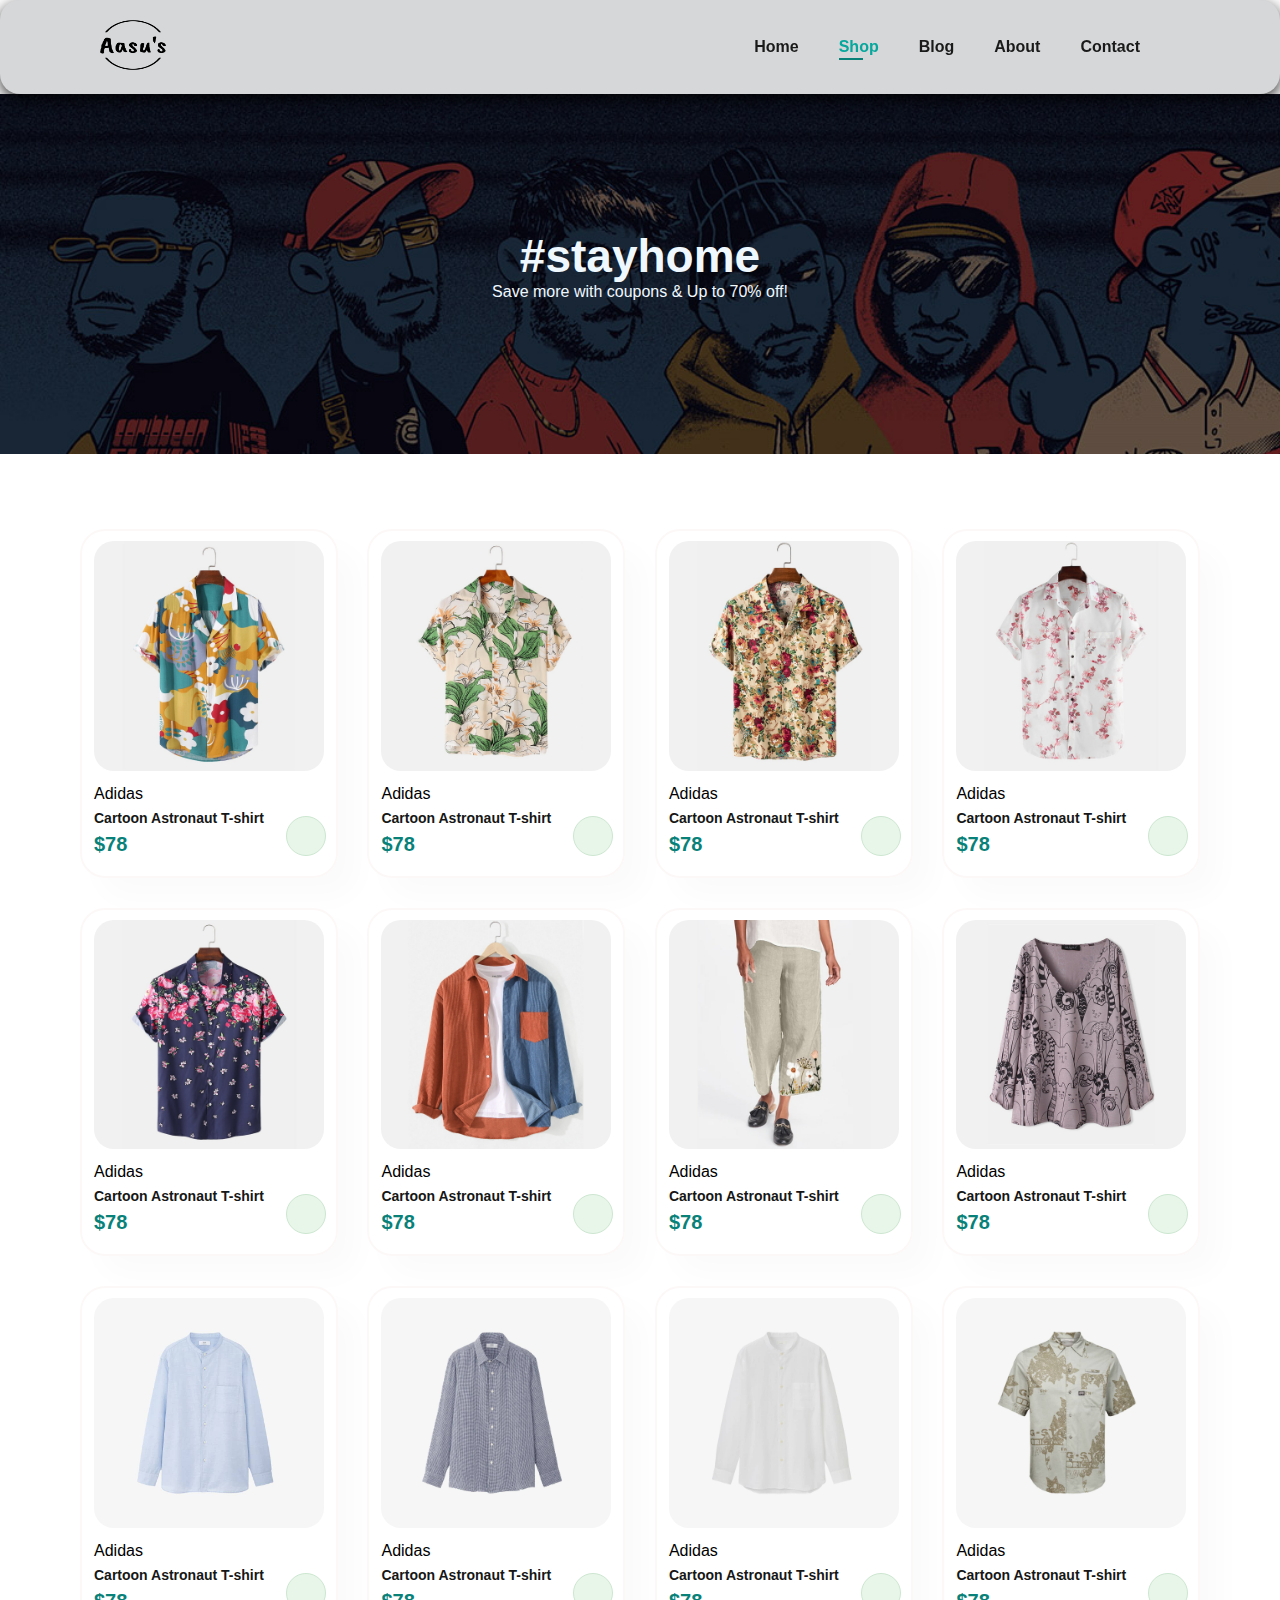
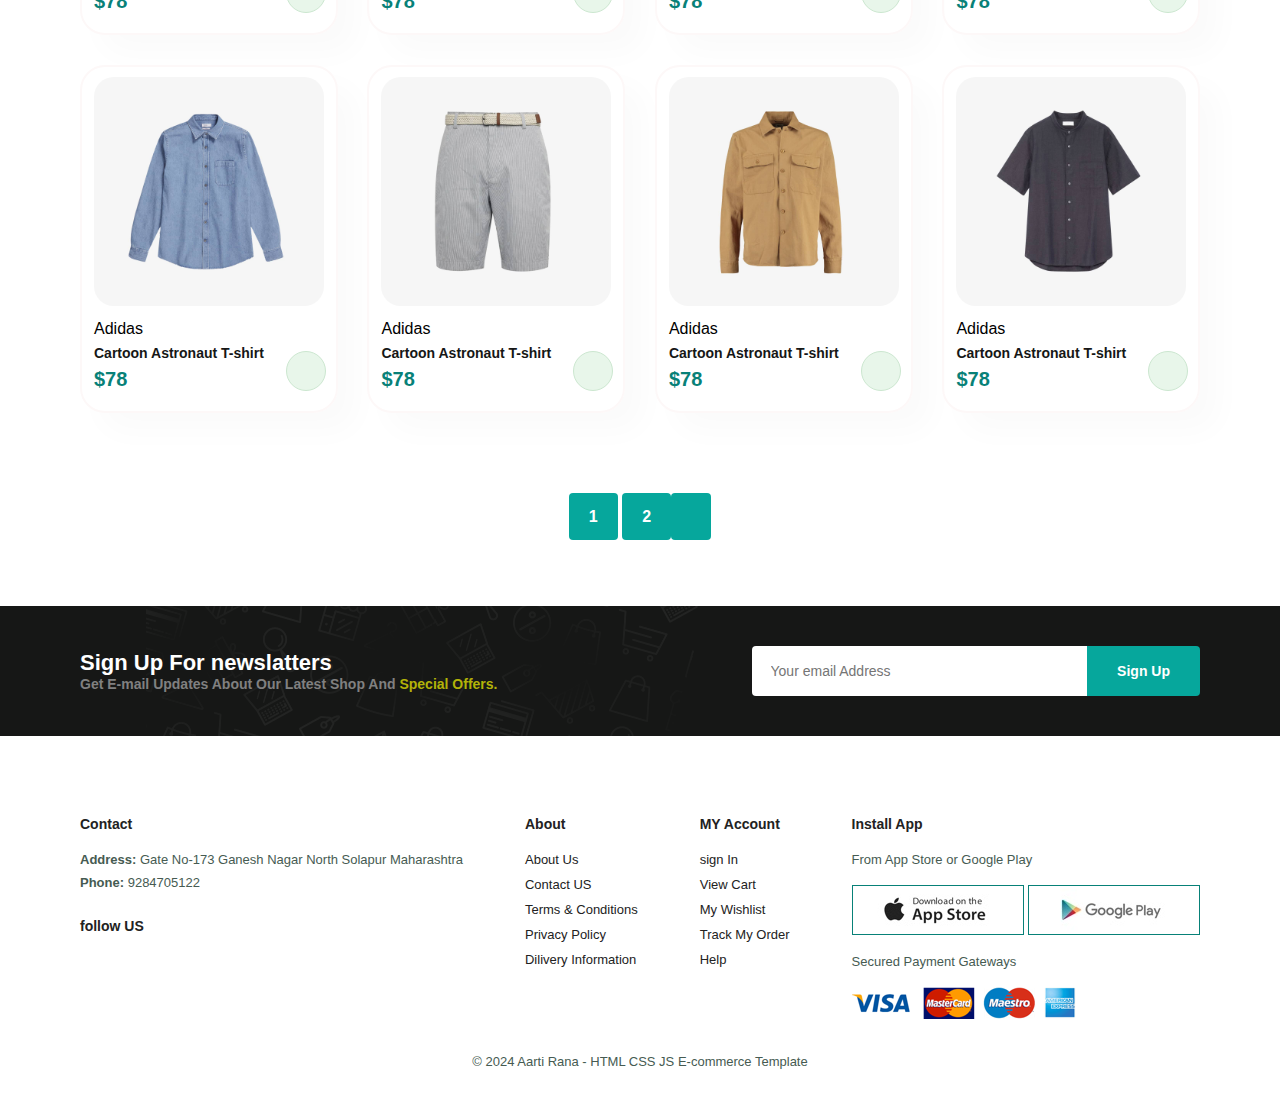
<file: shop.html>
<!DOCTYPE html>
<html lang="en">
<head>
    <meta charset="UTF-8">
    <meta http-equiv="X-VA-Compatible" content="IE=edge">
    <meta name="viewport" content="width=device-width, initial-scale=1.0">
    <title>E-commerce Website</title>
    <link rel="Stylesheet" href="style.css">
    <link rel="stylesheet" href="https://cdnjs.cloudflare.com/ajax/libs/font-awesome/6.5.1/css/all.min.css"
    integrity="sha512-DTOQO9RWCH3ppGqcWaEA1BIZOC6xxalwEsw9c2QQeAIftl+Vegovlnee1c9QX4TctnWMn13TZye+giMm8e2LwA==" crossorigin="anonymous" referrerpolicy="no-referrer" />

</head>
<body>
    <section id="header">
                    <a href="#"><img src="img\logo-no-background.png" height="50px" width="106px"></a>

    <div>
    <ul id ="navbar">
      <li><a href="index.html">Home</a></li>
      <li><a class="active" href="shop.html">Shop</a></li>
      <li><a href="blog.html">Blog</a></li>
      <li><a href="about.html">About</a></li>
      <li><a href="contact.html">Contact</a></li>
      <li id="lg-bag"><a href="cart.html"><i class="fa-solid fa-bag-shopping"></i></a></li>
      <a href="#" id="close"><i class="fa-solid fa-x"></i></a>
    </ul>
    </div>
    <div id="mobile">
      <a href="cart.html"><i class="fa-solid fa-bag-shopping"></i>
      </a>

      <i id="bar" class="fas fa-outdent"></i>
    </div>
    </section>

<section id="page-header">
    <h2>#stayhome</h2>
    <p>Save more with coupons & Up to 70% off!</p><br>
        </section>

<section id="product1" class="section-p1">
    <div class="pro-contaner">
    <div class="pro" onclick="window.location.href='singleproduct.html';">
      <img src="img/products/f1.jpg" alt="">
      <div class="des">
                    <span>Adidas</span>
                    <h5>Cartoon Astronaut T-shirt</h5>
                    <div class="star">
                      <i class="fa-solid fa-star"></i>
                      <i class="fa-solid fa-star"></i>
                      <i class="fa-solid fa-star"></i>
                      <i class="fa-solid fa-star"></i>
                      <i class="fa-solid fa-star"></i>
                    </div>
                     <h4>$78</h4>
      </div>
        <a href="#"><i class="fa-solid fa-cart-shopping"></i></a>
              </div>     
              <div class="pro">
                <img src="img/products/f2.jpg" alt="">
                <div class="des">
                              <span>Adidas</span>
                              <h5>Cartoon Astronaut T-shirt</h5>
                              <div class="star">
                                <i class="fa-solid fa-star"></i>
                                <i class="fa-solid fa-star"></i>
                                <i class="fa-solid fa-star"></i>
                                <i class="fa-solid fa-star"></i>
                                <i class="fa-solid fa-star"></i>
                              </div>
                               <h4>$78</h4>
                </div>
                  <a href="#"><i class="fa-solid fa-cart-shopping"></i></a>
                        </div>  
                        <div class="pro">
                          <img src="img/products/f3.jpg" alt="">
                          <div class="des">
                                        <span>Adidas</span>
                                        <h5>Cartoon Astronaut T-shirt</h5>
                                        <div class="star">
                                          <i class="fa-solid fa-star"></i>
                                          <i class="fa-solid fa-star"></i>
                                          <i class="fa-solid fa-star"></i>
                                          <i class="fa-solid fa-star"></i>
                                          <i class="fa-solid fa-star"></i>
                                        </div>
                                         <h4>$78</h4>
                          </div>
                            <a href="#"><i class="fa-solid fa-cart-shopping"></i></a>
                                  </div>  
                                  <div class="pro">
                                    <img src="img/products/f4.jpg" alt="">
                                    <div class="des">
                                                  <span>Adidas</span>
                                                  <h5>Cartoon Astronaut T-shirt</h5>
                                                  <div class="star">
                                                    <i class="fa-solid fa-star"></i>
                                                    <i class="fa-solid fa-star"></i>
                                                    <i class="fa-solid fa-star"></i>
                                                    <i class="fa-solid fa-star"></i>
                                                    <i class="fa-solid fa-star"></i>
                                                  </div>
                                                   <h4>$78</h4>
                                    </div>
                                      <a href="#"><i class="fa-solid fa-cart-shopping"></i></a>
                                            </div>  
                                            <div class="pro">
                                              <img src="img/products/f5.jpg" alt="">
                                              <div class="des">
                                                            <span>Adidas</span>
                                                            <h5>Cartoon Astronaut T-shirt</h5>
                                                            <div class="star">
                                                              <i class="fa-solid fa-star"></i>
                                                              <i class="fa-solid fa-star"></i>
                                                              <i class="fa-solid fa-star"></i>
                                                              <i class="fa-solid fa-star"></i>
                                                              <i class="fa-solid fa-star"></i>
                                                            </div>
                                                             <h4>$78</h4>
                                              </div>
                                                <a href="#"><i class="fa-solid fa-cart-shopping"></i></a>
                                                      </div>  
                                                      <div class="pro">
                                                        <img src="img/products/f6.jpg" alt="">
                                                        <div class="des">
                                                                      <span>Adidas</span>
                                                                      <h5>Cartoon Astronaut T-shirt</h5>
                                                                      <div class="star">
                                                                        <i class="fa-solid fa-star"></i>
                                                                        <i class="fa-solid fa-star"></i>
                                                                        <i class="fa-solid fa-star"></i>
                                                                        <i class="fa-solid fa-star"></i>
                                                                        <i class="fa-solid fa-star"></i>
</div>
<h4>$78</h4>
                                                        </div>
                                                          <a href="#"><i class="fa-solid fa-cart-shopping"></i></a>
                                                                </div>  
                                                                <div class="pro">
                                                                  <img src="img/products/f7.jpg" alt="">
                                                                  <div class="des">
                                                                                <span>Adidas</span>
                                                                                <h5>Cartoon Astronaut T-shirt</h5>
                                                                                <div class="star">
                                                                                  <i class="fa-solid fa-star"></i>
                                                                                  <i class="fa-solid fa-star"></i>
                                                                                  <i class="fa-solid fa-star"></i>
                                                                                  <i class="fa-solid fa-star"></i>
                                                                                  <i class="fa-solid fa-star"></i>
                                                                                </div>
                                                                                 <h4>$78</h4>
                                                                  </div>
                                                                    <a href="#"><i class="fa-solid fa-cart-shopping"></i></a>
</div>  
<div class="pro">
<img src="img/products/f8.jpg" alt="">
<div class="des">
<span>Adidas</span>
<h5>Cartoon Astronaut T-shirt</h5>
<div class="star">
<i class="fa-solid fa-star"></i>
<i class="fa-solid fa-star"></i>
<i class="fa-solid fa-star"></i>
<i class="fa-solid fa-star"></i>
<i class="fa-solid fa-star"></i>
</div>
<h4>$78</h4>
</div>
<a href="#"><i class="fa-solid fa-cart-shopping"></i></a>
</div>
      <div class="pro">
        <img src="img/products/n1.jpg" alt="">
        <div class="des">
                      <span>Adidas</span>
                      <h5>Cartoon Astronaut T-shirt</h5>
                      <div class="star">
                        <i class="fa-solid fa-star"></i>
                        <i class="fa-solid fa-star"></i>
                        <i class="fa-solid fa-star"></i>
                        <i class="fa-solid fa-star"></i>
                        <i class="fa-solid fa-star"></i>
                      </div>
                       <h4>$78</h4>
        </div>
          <a href="#"><i class="fa-solid fa-cart-shopping"></i></a>
                </div>     
                <div class="pro">
                  <img src="img/products/n2.jpg" alt="">
                  <div class="des">
                                <span>Adidas</span>
                                <h5>Cartoon Astronaut T-shirt</h5>
                                <div class="star">
                                  <i class="fa-solid fa-star"></i>
                                  <i class="fa-solid fa-star"></i>
                                  <i class="fa-solid fa-star"></i>
                                  <i class="fa-solid fa-star"></i>
                                  <i class="fa-solid fa-star"></i>
                                </div>
                                 <h4>$78</h4>
                  </div>
                    <a href="#"><i class="fa-solid fa-cart-shopping"></i></a>
                          </div>  
                          <div class="pro">
                            <img src="img/products/n3.jpg" alt="">
                            <div class="des">
                                          <span>Adidas</span>
                                          <h5>Cartoon Astronaut T-shirt</h5>
                                          <div class="star">
                                            <i class="fa-solid fa-star"></i>
                                            <i class="fa-solid fa-star"></i>
                                            <i class="fa-solid fa-star"></i>
                                            <i class="fa-solid fa-star"></i>
                                            <i class="fa-solid fa-star"></i>
                                          </div>
                                           <h4>$78</h4>
                            </div>
                              <a href="#"><i class="fa-solid fa-cart-shopping"></i></a>
                                    </div>  
                                    <div class="pro">
                                      <img src="img/products/n4.jpg" alt="">
                                      <div class="des">
                                                    <span>Adidas</span>
                                                    <h5>Cartoon Astronaut T-shirt</h5>
                                                    <div class="star">
                                                      <i class="fa-solid fa-star"></i>
                                                      <i class="fa-solid fa-star"></i>
                                                      <i class="fa-solid fa-star"></i>
                                                      <i class="fa-solid fa-star"></i>
                                                      <i class="fa-solid fa-star"></i>
                                                    </div>
                                                     <h4>$78</h4>
                                      </div>
                                        <a href="#"><i class="fa-solid fa-cart-shopping"></i></a>
                                              </div>  
                                              <div class="pro">
                                                <img src="img/products/n5.jpg" alt="">
                                                <div class="des">
                                                              <span>Adidas</span>
                                                              <h5>Cartoon Astronaut T-shirt</h5>
                                                              <div class="star">
                                                                <i class="fa-solid fa-star"></i>
                                                                <i class="fa-solid fa-star"></i>
                                                                <i class="fa-solid fa-star"></i>
                                                                <i class="fa-solid fa-star"></i>
                                                                <i class="fa-solid fa-star"></i>
                                                              </div>
                                                               <h4>$78</h4>
                                                </div>
                                                  <a href="#"><i class="fa-solid fa-cart-shopping"></i></a>
                                                        </div>  
                                                        <div class="pro">
                                                          <img src="img/products/n6.jpg" alt="">
                                                          <div class="des">
                                                                        <span>Adidas</span>
                                                                        <h5>Cartoon Astronaut T-shirt</h5>
                                                                        <div class="star">
                                                                          <i class="fa-solid fa-star"></i>
                                                                          <i class="fa-solid fa-star"></i>
                                                                          <i class="fa-solid fa-star"></i>
                                                                          <i class="fa-solid fa-star"></i>
                                                                          <i class="fa-solid fa-star"></i>
                                                                        </div>
                                                                         <h4>$78</h4>
                                                          </div>
                                                            <a href="#"><i class="fa-solid fa-cart-shopping"></i></a>
                                                                  </div>  
                                                                  <div class="pro">
                                                                    <img src="img/products/n7.jpg" alt="">
                                                                    <div class="des">
                                                                                  <span>Adidas</span>
                                                                                  <h5>Cartoon Astronaut T-shirt</h5>
                                                                                  <div class="star">
                                                                                    <i class="fa-solid fa-star"></i>
                                                                                    <i class="fa-solid fa-star"></i>
                                                                                    <i class="fa-solid fa-star"></i>
                                                                                    <i class="fa-solid fa-star"></i>
                                                                                    <i class="fa-solid fa-star"></i>
                                                                                  </div>
                                                                                   <h4>$78</h4>
                                                                    </div>
                                                                      <a href="#"><i class="fa-solid fa-cart-shopping"></i></a>
                                                                            </div>  
                                                                            <div class="pro">
                                                                              <img src="img/products/n8.jpg" alt="">
                                                                              <div class="des">
                                                                                            <span>Adidas</span>
                                                                                            <h5>Cartoon Astronaut T-shirt</h5>
                                                                                            <div class="star">
                                                                                              <i class="fa-solid fa-star"></i>
                                                                                              <i class="fa-solid fa-star"></i>
                                                                                              <i class="fa-solid fa-star"></i>
                                                                                              <i class="fa-solid fa-star"></i>
                                                                                              <i class="fa-solid fa-star"></i>
                                                                                            </div>
                                                                                             <h4>$78</h4>
                                                                              </div>
                                                                                <a href="#"><i class="fa-solid fa-cart-shopping"></i></a>
                                                                                      </div>  
               </div>
    </section>

<section id="pagination" class="section-p1">
<a href="#">1</a>
<a href="#">2</a>
<a href="#"><i class="fa-sharp fa-solid fa-arrow-right"></i></a>

</section>

<section id="newslatter" class="section-p1 section-m1">
        <div class="newText">
          <h4>Sign Up For newslatters</h4>
          <p>Get E-mail Updates About Our Latest Shop And <span>Special Offers. </span></p>
        </div>

         <div class="Form">
          <input type="text" placeholder="Your email Address">
          <button class="normal">Sign Up</button>
         </div>

</section>

<footer class="section-p1">
        <div class="col">
          <h4>Contact</h4>
          <p> <strong> Address:</strong> Gate No-173 Ganesh Nagar North Solapur Maharashtra</p>
          <p> <strong> Phone:</strong> 9284705122</p>
          <div class="follow">
            <h4>follow US</h4>
            <div class="icon">
              <i class="fa-brands fa-github"></i>
              <i class="fa-brands fa-linkedin"></i>
              <i class="fa-regular fa-envelope"></i>
              <i class="fa-brands fa-twitter"></i>
            </div>
          </div>
        </div>
        <div class="col">
          <h4>About</h4>
          <a href="#">About Us</a>
          <a href="#">Contact US</a>
          <a href="#">Terms & Conditions</a>
          <a href="#">Privacy Policy</a>
          <a href="#">Dilivery Information</a>
        </div>

        <div class="col">
          <h4>MY Account</h4>
          <a href="#">sign In</a>
          <a href="#">View Cart</a>
          <a href="#">My Wishlist</a>
          <a href="#">Track My Order</a>
          <a href="#">Help</a>
        </div>

        <div class="col install">
          <h4>Install App</h4>
          <p>From App Store or Google Play</p>
          <div class="row">
            <img src="img/pay/app.jpg" alt="app">
            <img src="img/pay/play.jpg" alt="pay">
            </div>
            <p> Secured Payment Gateways</p>
            <img src="img/pay/pay.png" alt="pay">
        </div>
        <div class="copywrite">
        <p>© 2024 Aarti Rana - HTML CSS JS E-commerce Template</p>
      </div>

</footer>

<script src="script.js"></script>

</body>
</html>
</file>
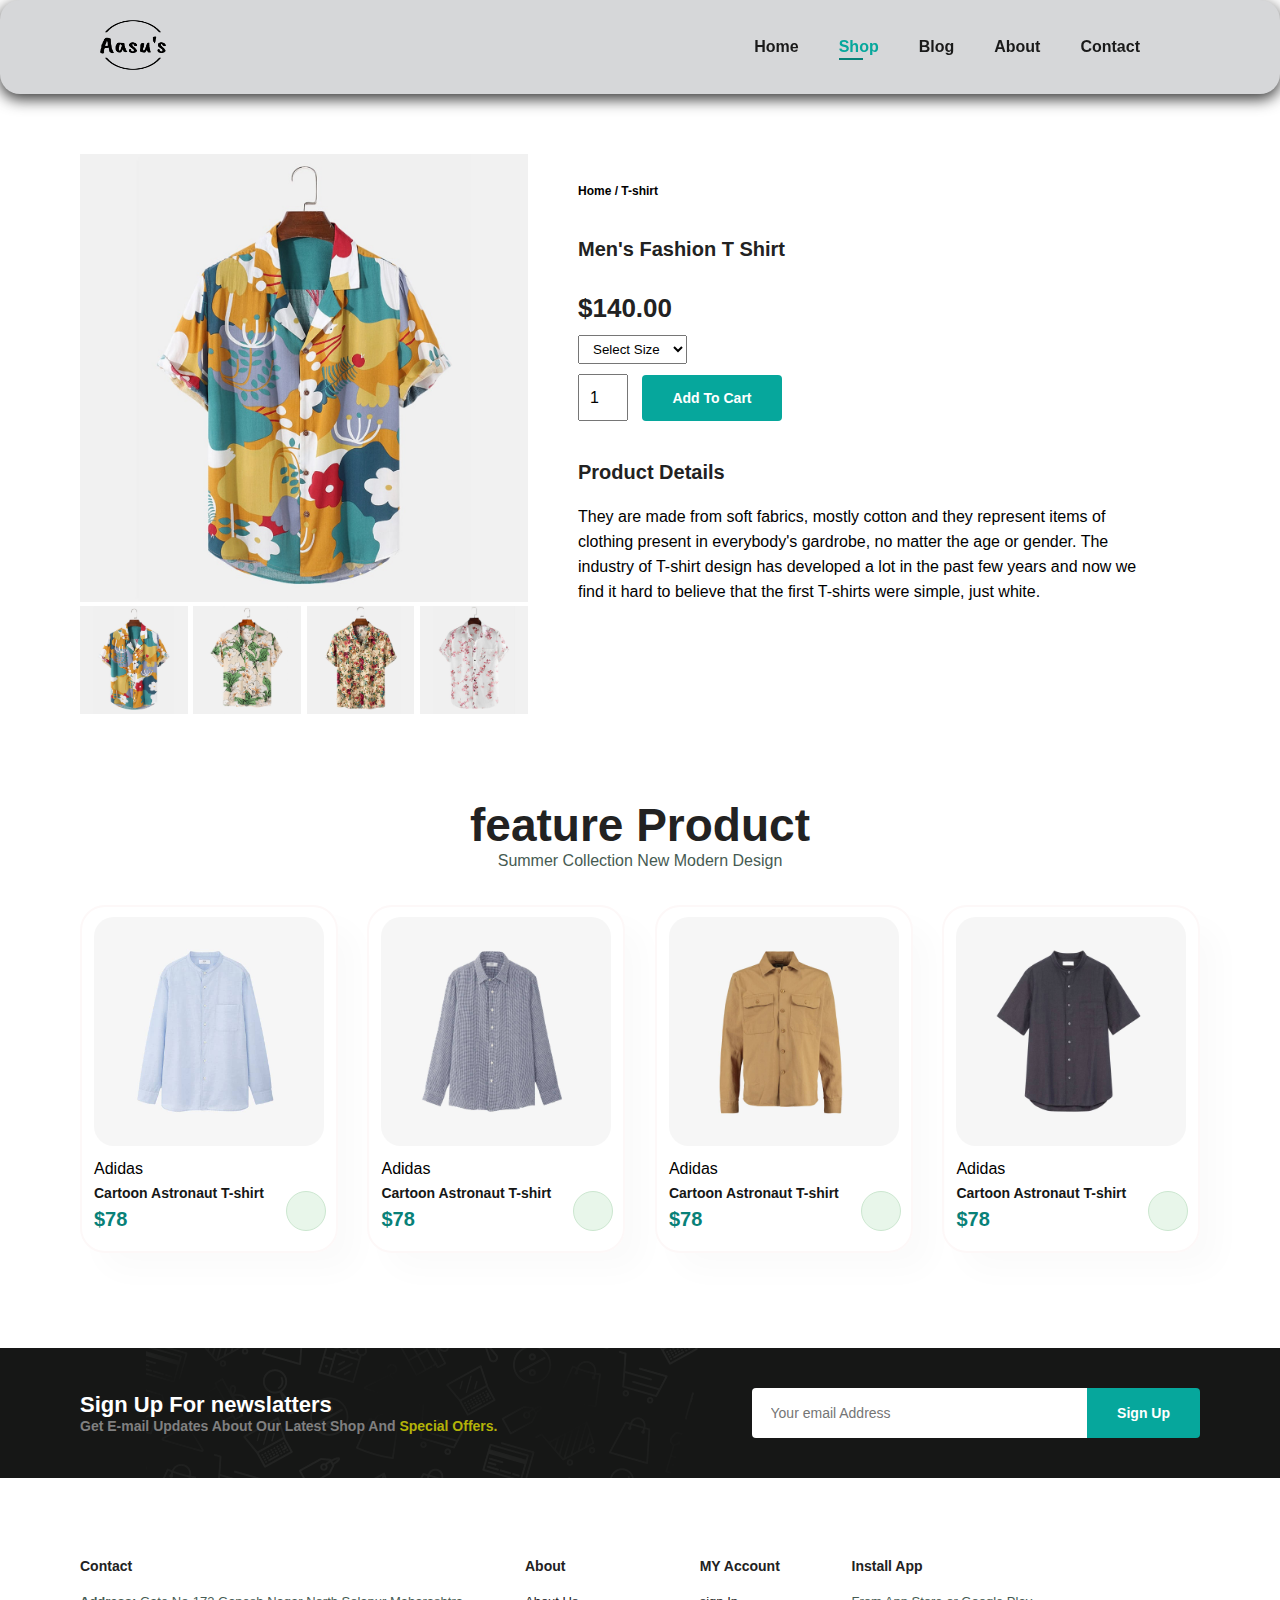
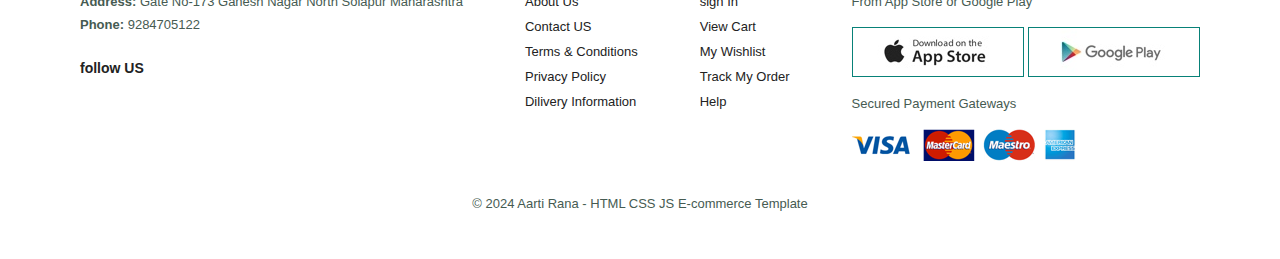
<file: singleproduct.html>
<!DOCTYPE html>
<html lang="en">
<head>
    <meta charset="UTF-8">
    <meta http-equiv="X-VA-Compatible" content="IE=edge">
    <meta name="viewport" content="width=device-width, initial-scale=1.0">
    <title>E-commerce Website</title>
    <link rel="Stylesheet" href="style.css">
    <link rel="stylesheet" href="https://cdnjs.cloudflare.com/ajax/libs/font-awesome/6.5.1/css/all.min.css"
    integrity="sha512-DTOQO9RWCH3ppGqcWaEA1BIZOC6xxalwEsw9c2QQeAIftl+Vegovlnee1c9QX4TctnWMn13TZye+giMm8e2LwA==" crossorigin="anonymous" referrerpolicy="no-referrer" />

</head>
<body>
    <section id="header">
                    <a href="#"><img src="img\logo-no-background.png" height="50px" width="106px"></a>

    <div>
    <ul id ="navbar">
      <li><a href="index.html">Home</a></li>
      <li><a class="active" href="shop.html">Shop</a></li>
      <li><a href="blog.html">Blog</a></li>
      <li><a href="about.html">About</a></li>
      <li><a href="contact.html">Contact</a></li>
      <li id="lg-bag"><a href="cart.html"><i class="fa-solid fa-bag-shopping"></i></a></li>
      <a href="#" id="close"><i class="fa-solid fa-x"></i></a>
    </ul>
    </div>
    <div id="mobile">
      <a href="cart.html"><i class="fa-solid fa-bag-shopping"></i>
      </a>

      <i id="bar" class="fas fa-outdent"></i>
    </div>
    </section>

<section id="prodetails" class="section-p1">
        <div class="single-pro-image">
        <img src="img/products/f1.jpg" width="100%" id="MainImg" alt="">

        <div class="small-img-group">
        <div class="small-img-col">
        <img src="img/products/f1.jpg" width="100%" class="small-img" alt="">
        </div>

        <div class="small-img-col">
            <img src="img/products/f2.jpg" width="100%" class="small-img" alt="">
        </div>

        <div class="small-img-col">
            <img src="img/products/f3.jpg" width="100%" class="small-img" alt="">
        </div>

        <div class="small-img-col">
                <img src="img/products/f4.jpg" width="100%" class="small-img" alt="">
</div>
</div>
</div>
        <div class="single-pro-details">
            <h6>Home / T-shirt</h6>
            <h4>Men's Fashion T Shirt</h4>
            <h2>$140.00</h2>
            <select>
                <option>Select Size</option>
                <option>XL</option>
                <option>XxL</option>
                <option>Small</option>
                <option>Large</option>
            </select>
            <input type="number" value="1">
            <button class="normal">Add To Cart</button>
            <h4>Product Details</h4>
            <span>They are made from soft fabrics, mostly cotton and they represent items of clothing present in everybody's
                gardrobe, no matter the age or gender. The industry of T-shirt design has developed a lot in the past few years and now we find 
                it hard to believe that the first T-shirts were simple, just white.
            </span>

        </div>
    </section>
    <section id="product1" class="section-p1">
        <h2>feature Product</h2>
        <p>Summer Collection New Modern Design</p>
        <div class="pro-contaner">
        <div class="pro">
          <img src="img/products/n1.jpg" alt="">
          <div class="des">
                        <span>Adidas</span>
                        <h5>Cartoon Astronaut T-shirt</h5>
                        <div class="star">
                          <i class="fa-solid fa-star"></i>
                          <i class="fa-solid fa-star"></i>
                          <i class="fa-solid fa-star"></i>
                          <i class="fa-solid fa-star"></i>
                          <i class="fa-solid fa-star"></i>
                        </div>
                         <h4>$78</h4>
          </div>
            <a href="#"><i class="fa-solid fa-cart-shopping"></i></a>
                  </div>     
                  <div class="pro">
                    <img src="img/products/n2.jpg" alt="">
                    <div class="des">
                                  <span>Adidas</span>
                                  <h5>Cartoon Astronaut T-shirt</h5>
                                  <div class="star">
                                    <i class="fa-solid fa-star"></i>
                                    <i class="fa-solid fa-star"></i>
                                    <i class="fa-solid fa-star"></i>
                                    <i class="fa-solid fa-star"></i>
                                    <i class="fa-solid fa-star"></i>
                                  </div>
                                   <h4>$78</h4>
                    </div>
                                                              <a href="#"><i class="fa-solid fa-cart-shopping"></i></a>
                                                                    </div>  
                                                                    <div class="pro">
                                                                      <img src="img/products/n7.jpg" alt="">
                                                                      <div class="des">
                                                                                    <span>Adidas</span>
                                                                                    <h5>Cartoon Astronaut T-shirt</h5>
                                                                                    <div class="star">
                                                                                      <i class="fa-solid fa-star"></i>
                                                                                      <i class="fa-solid fa-star"></i>
                                                                                      <i class="fa-solid fa-star"></i>
                                                                                      <i class="fa-solid fa-star"></i>
                                                                                      <i class="fa-solid fa-star"></i>
                                                                                    </div>
                                                                                     <h4>$78</h4>
                                                                      </div>
                                                                        <a href="#"><i class="fa-solid fa-cart-shopping"></i></a>
                                                                              </div>  
                                                                              <div class="pro">
                                                                                <img src="img/products/n8.jpg" alt="">
                                                                                <div class="des">
                                                                                              <span>Adidas</span>
                                                                                              <h5>Cartoon Astronaut T-shirt</h5>
                                                                                              <div class="star">
                                                                                                <i class="fa-solid fa-star"></i>
                                                                                                <i class="fa-solid fa-star"></i>
                                                                                                <i class="fa-solid fa-star"></i>
                                                                                                <i class="fa-solid fa-star"></i>
                                                                                                <i class="fa-solid fa-star"></i>
                                                                                              </div>
                                                                                               <h4>$78</h4>
                                                                                </div>
                                                                                  <a href="#"><i class="fa-solid fa-cart-shopping"></i></a>
                                                                                        </div>  
                 </div>
        </section>

<section id="newslatter" class="section-p1 section-m1">
        <div class="newText">
          <h4>Sign Up For newslatters</h4>
          <p>Get E-mail Updates About Our Latest Shop And <span>Special Offers. </span></p>
        </div>

         <div class="Form">
          <input type="text" placeholder="Your email Address">
          <button class="normal">Sign Up</button>
         </div>

</section>

<footer class="section-p1">
        <div class="col">
          <h4>Contact</h4>
          <p> <strong> Address:</strong> Gate No-173 Ganesh Nagar North Solapur Maharashtra</p>
          <p> <strong> Phone:</strong> 9284705122</p>
          <div class="follow">
            <h4>follow US</h4>
            <div class="icon">
              <i class="fa-brands fa-github"></i>
              <i class="fa-brands fa-linkedin"></i>
              <i class="fa-regular fa-envelope"></i>
              <i class="fa-brands fa-twitter"></i>
            </div>
          </div>
        </div>
        <div class="col">
          <h4>About</h4>
          <a href="#">About Us</a>
          <a href="#">Contact US</a>
          <a href="#">Terms & Conditions</a>
          <a href="#">Privacy Policy</a>
          <a href="#">Dilivery Information</a>
        </div>

        <div class="col">
          <h4>MY Account</h4>
          <a href="#">sign In</a>
          <a href="#">View Cart</a>
          <a href="#">My Wishlist</a>
          <a href="#">Track My Order</a>
          <a href="#">Help</a>
        </div>

        <div class="col install">
          <h4>Install App</h4>
          <p>From App Store or Google Play</p>
          <div class="row">
            <img src="img/pay/app.jpg" alt="app">
            <img src="img/pay/play.jpg" alt="pay">
            </div>
            <p> Secured Payment Gateways</p>
            <img src="img/pay/pay.png" alt="pay">
        </div>
        <div class="copywrite">
        <p>© 2024 Aarti Rana - HTML CSS JS E-commerce Template</p>
      </div>

</footer>
<script>
   var MainImg = document.getElementById("MainImg")
   var smallimg = document.getElementsByClassName("small-img");

smallimg[0].onclick = function(){
    MainImg.src = smallimg[0].src;
}

smallimg[1].onclick = function(){
    MainImg.src = smallimg[1].src;
}

smallimg[2].onclick = function(){
    MainImg.src = smallimg[2].src;
}

smallimg[3].onclick = function(){
    MainImg.src = smallimg[3].src;
}




</script>
<script src="script.js"></script>

</body>
</html>
</file>
<file: style.css>
*{
    margin: 0;
    padding: 0;
    box-sizing: border-box;
    font-family:sans-serif ;
}
h1{
    font-size: 50px;
    line-height: 64px;
    color: #222;
}
h2{
    font-size: 46px;
    line-height: 54px;
    color: #222;
}
h4{
    font-size: 20px;
    color: #222;
}
h6{
    font-weight: 700;
    font-size: 12px;
}
p{
    font-size: 16px;
    color: #465b52;
}
.section-p1{
    padding: 40px 80px;
}

button.normal{
    font-size: 14px;
    font-weight: 600;
    padding: 15px 30px;
    color: black;
    background-color: #cce7d0;
    border-radius: 4px;
    cursor: pointer;
    border: none;
    outline: none;
    transition: 0.2s;
}

button.white{
    font-size: 13px;
    font-weight: 600;
    padding: 11px 18px;
    color: white;
    background-color:transparent;
    cursor: pointer;
    border: 1px solid #fff;
    outline: none;
    transition: 0.2s;
}

.section-m1{
    margin: 40px 0;
}
body{
    width: 100%;
}
#header{
    display: flex;
    align-items: center;
    justify-content: space-between;
    padding: 20px 80px;
    background: #d6d7d9;
    box-shadow: 0 5px 15px rgba(0,0,0, 0.80);
    z-index: 999;
    position: sticky;
    top: 0;
    left: 0;
    border-radius: 20px;
}
#navbar{
    display: flex;
    align-items: center;
    justify-content: center;

}
#navbar li{
    list-style: none;
    padding: 0 20px;
    position: relative;
}
#navbar li a{
    text-decoration: none;
    font-size: 16px;
    font-weight: 600;
    color: #1a1a1a;
    transition: 0.3s ease;
}
#navbar li a:hover,
#navbar li a.active
{
    color: #06a79c;
}

#navbar li a.active::after,
#navbar li a:hover::after{
    content:"";
    width:30%;
    height: 2px;
    background-color: #088178;
    position: absolute;
    bottom: -4px;
    left: 20px;
}

#mobile{
    display: none;
    align-items: center;
}

#close{
    display: none;
}

#hero{
        background-image: url('img/modernhome.jpg');
        background-repeat: no-repeat;
        background-position: right; /* Aligns the image to the right */
        height: 90vh;
        width: 100%;
        background-position: top 25% right 40px;
        padding: 0 80px;
        display: flex;
        flex-direction: column;
        align-items: flex-start;
        justify-content: center;
}
#hero h4{
        padding-bottom:15px ;
}
#hero h1{
            color: #088178;
}
#hero button{
        background-image: url(img/buttonback.jpg);
        padding: 14px 30px 14px 30px;
        border: 0;
        cursor: pointer ;
        font-weight: 700;
        font-size: 15px;
        border-radius:  25px; ;
}

#feature{
    display: flex;
    align-items: center;
    justify-content: space-between;
    flex-wrap: wrap;
}
#feature .fe-box{
            width:180px;
            text-align: center;
            padding: 25px 15px;
            box-shadow: 20px 20px 34px rgba(0,0,0, 0.50);
            border: 2px solid #161716;
            border-radius: 10px; 
            margin:15px 0;
}
#feature .fe-box:hover{
    box-shadow: 10px 10px 54px rgba(70, 62,221, 0.20);
    cursor: pointer;;
}
#feature .fe-box img{
    width: 100%;
    margin-bottom: 10px;
}
#feature .fe-box h6{
    display: inline-block;
    padding: 9px 8px 6px 8px;
    line-height: 1;
    border-radius: 4px;
    color: black;
    background-color:aquamarine
}
#feature .fe-box:nth-child(2) h6{
    background-color:rgb(48, 115, 115);
}
#feature .fe-box:nth-child(3) h6{
    background-color: rgb(241, 154, 241);
}
#feature .fe-box:nth-child(4) h6{
    background-color:palevioletred;
}
#feature .fe-box:nth-child(5) h6{
    background-color:pink;
}
#feature .fe-box:nth-child(6) h6{
    background-color:purple;
}
#product1{
    text-align: center;
}

#product1 .pro-contaner{
    display: flex;
    justify-content: space-between;
    padding-top: 20px;
    flex-wrap: wrap;
}

#product1 .pro{
    width: 23%;
    min-width: 250px;
    padding: 10px 12px;
    border: 2px solid rgb(253, 248, 248);
    border-radius: 25px;
    cursor: pointer;
    box-shadow:  20px 20px 30px rgba(0,0,0, 0.02);
    margin: 15px 0;
    transition: 0.2s ease;
    position: relative;
}
#product1 .pro:hover{
    box-shadow: 20px 20px 30px rgba(0,0,0,0.70);
}

#product1 .pro img {
    width: 100%;
    border-radius: 20px;
}
#product1 .pro .des{
    text-align: start;
    padding: 10px 0;
}
#product1 .pro .des h5{
    padding-top: 7px;
    color: #161716;
    font-size: 14px;
}
#product1 .pro .des i{
    font-size: 12px;
    color: rgb(243,181, 25);
}
#product1 .pro .des h4{
    padding-top: 7px;
    font-weight: 700;
    color: #088178;
}
#product1 .pro a{
    width: 40px;
    height: 40px;
    line-height: 40px;
    border-radius: 50px;
    background-color: #e8f6ea;
    font-weight: 500;
    color:#088178;
    border: 1px solid #cce7d0;
    position: absolute;
    bottom: 20px;
    right: 10px;
}
#banner{
    display: flex;
    flex-direction: column;
    justify-content: center;
    align-items: center;
    text-align: center;
    background-image: url('img/banner/b2.jpg');
    width: 100%;
    height: 40vh;
    background-size: cover;
    background-position: center;
}
#banner h4{
    color: whitesmoke;
    font-size: 16px;
}
#banner h2{
    color: whitesmoke;
    font-size: 30px;
}
#banner h2 span{
    color: red
}
#banner button:hover{
    background: wheat;
    color: black;
}
#sm-banner{
 display: flex;
 justify-content: space-between;
 flex-wrap: wrap;
}

#sm-banner .banner-box{
    display: flex;
    flex-direction: column;
    justify-content: center;
    align-items: flex-start;
    background-image: url('img/banner/b17.jpg');
   min-width: 580px; 
    height: 50vh;
    background-size: cover;
    background-position: center;
    padding: 30px;
}

#sm-banner .banner-box2{
    background-image: url('img/banner/b10.jpg');
}

#sm-banner h4{
    color: aliceblue;
    font-size: 20px;
    font-weight: 300;
}

#sm-banner h2{
    color: aliceblue;
    font-size: 28px;
    font-weight: 800;
    
}

#sm-banner span{
    color: aliceblue;
    font-size: 14px;
    font-weight: 500;
    padding-bottom: 15px;
}
#sm-banner .banner-box:hover button{
    background: #06a79c;
    border: 1px solid #06a79c;
    border-radius: 10px;
}

#banner3 {
    display: flex;
    justify-content: space-between;
    flex-wrap: wrap;
    padding: 0 80px;
}
#banner3 .banner-box{
    display: flex;
    flex-direction: column;
    justify-content: center;
    align-items: flex-start;
    background-image: url('img/banner/b7.jpg');
   min-width: 30%; 
    height: 30vh;
    background-size: cover;
    background-position: center;
    padding: 20px;
    margin-bottom: 20px;
}

#banner3 .banner-box2{
    background-image: url('img/banner/b4.jpg');
}

#banner3 .banner-box3{
    background-image: url('img/banner/b18.jpg');
}

#banner3 h2{
    color: #d6d7d9;
    font-weight: 900;
    font-size: 22px;
}
#banner3 h3{
    color:red;
    font-weight: 800;
    font-size: 15px;

}
#newslatter{
    display: flex;
    justify-content: space-between;
    flex-wrap: wrap;
    align-items: center;
    background-image: url('img/banner/b14.png');
    background-repeat: no-repeat;
    background-position: 20% 30%;
    background-color: #161716;
}

#newslatter h4{
    font-size: 22px;
    font-weight: 700;
    color: #fff;
}

#newslatter p{
    font-size: 14px;
    font-weight: 600;
    color:gray;
}
#newslatter p span{
    color:rgb(179, 179, 8);
}

#newslatter .Form{
    display: flex;
    width: 40%;
}

#newslatter input{
    height: 3.125rem;
    padding: 0 1.25em;
    font-size: 14px;
    width: 100%;
    border: 1px solid transparent;
    border-radius: 4px;
    outline: none;
    border-top-right-radius: 0;
    border-bottom-right-radius: 0;

}
#newslatter button{
    background-color: #06a79c;
    color: white;
    white-space: nowrap;
    border-top-left-radius: 0;
    border-bottom-left-radius: 0;
}

footer{
    display: flex;
    flex-wrap: wrap;
    justify-content: space-between;
}

footer .col{
    display: flex;
    flex-direction: column;
    align-items: flex-start;
    margin-bottom: 20px;
}

footer.logo{
    margin-bottom: 30px;

}
footer h4{
    font-size: 14px;
    padding-bottom: 20px;
}
footer p{
    font-size: 13px;
    margin: 0 0 8px 0;
}
footer a{
    font-size: 13px;
    text-decoration: none;
    color: #222;
    margin-bottom: 10px;
}

footer .follow{
    margin-top: 20px;
}
footer .follow i{
    color: gray;
    padding-right: 4px;
    cursor: pointer;
}

footer .install .row img{
    border:1px solid #088178
}
footer .install img{
    margin: 10px 0 15px 0;
}

footer .follow i:hover,
footer a:hover{
color: #088178;
}

footer .copywrite{
    width: 100%;
    text-align: center;
}
/* Media Query*/
@media(max-width:799px){

    .section-p1 {
        padding: 40px 40px;
    }
#navbar {
        display: flex;
        flex-direction: column;
        align-items: flex-start;
        justify-content: flex-start;
        position: fixed;
        top: 0;
        right: -300px;
        height: 100vh;
        width: 300px;
        background-color: #e8f6ea;
        box-shadow: 0 40px 60px rgba(0,0,0, 0.01);
        padding: 80px 0 0 10px ;
        transition: 0.3s;
    }

#navbar.active{
    right: 0px;
}

#navbar li{
        margin-bottom: 25px;
    }
#mobile{
        display: flex;
        align-items: center;
    }
#mobile i{
        color: #161716;
        font-size: 24px;
        padding-left: 20px;
    }
#close{
        display: initial;
        position: absolute;
        top: 30px;
        left: 30px;
        color: #222;
        font-size: 24px;
        }
#lg-bag{
        display: none;

    }
#hero {
        height: 70vh;
        padding: 0 80px;
        background-position: top 30% right 10%;
    }
#feature{
    justify-content: center;
}
#feature .fe-box{
    margin: 15px 15px;
}
#product1 .pro-contaner {
    justify-content: center;
}
#product1 .pro {
    nargin:15px; 
}
#banner {
        height: 20vh;
    }
    #sm-banner .banner-box{
        min-width: 100%;
        height: 30vh;
    }
    #banner3{
    padding: 0 40px;
    }
    #banner3 .banner-box {
    width: 28%;   
    }
#newslatter .Form {
        width: 70%;
    }
}

@media (max-width:477px){

.section-p1{
    padding: 20px;
}
#header{
            padding: 0px 30px;
        }
h1{
    font-size: 38px;

}
h2{
    font-size: 32px;
    color:thistle
}

#hero{
    padding: 0px 20px;
}
#feature{
    justify-content: space-between;
}

#feature .fe-box{
    width: 155px;
    margin: 0 0 15px 0;
}

#product1.pro{
    width: 100%;
}

#banner{
    height: 40vh;
}

#sm-banner .banner-box{
    height: 40vh;
}
#sm-banner .banner-box2{
    margin-top: 20px;
}

#banner3{
    padding: 0 20px;
}
#banner3 .banner-box{
    width: 100%;
}

#newsletter{
    padding: 40px 20px;
}
#newsletter .Form{
    width: 100%;
}

footer.copyright{
    text-align: start;
}
    }

/* SHOP PAGE*/
#page-header{
    background-image: url('img/banner/b1.jpg');
    width: 100%;
    height: 40vh;
    background-size: cover;
    display: flex;
    justify-content: center;
    text-align: center;
    flex-direction: column;
    padding: 14px;
}

#page-header h2,
#page-header p{
    color: aliceblue;
}

#pagination{
    text-align: center;
}
#pagination a{
    text-decoration: none;
    background-color: #06a79c;
    padding: 15px 20px;
    border-radius: 4px;
    color: #fff;
    font-weight: 600;
}

#pagination a i {
    font-size: 16px;
    font-weight: 600;
}

/* Single product page*/

#prodetails{
    display: flex;
    margin-top: 20px;
}

#prodetails .single-pro-image{
    width:40%;
    margin-right: 50px;
}

.small-img-group{
display: flex;
justify-content: space-between;
}
.small-img-col{
flex-basis: 24%;
cursor: pointer;
}

#prodetails .single-pro-details{
    width: 50%;
    padding-top: 30px;
}

#prodetails .single-pro-details h4{
    padding: 40px 0 20px 0;
}

#prodetails .single-pro-details h2{
font-size: 26px;
}

#prodetails .single-pro-details select{
display: block;
padding: 5px 10px;
margin-bottom: 10px;
}
#prodetails .single-pro-details input{
    width: 50px;
    height: 47px;
    padding-left: 10px;
    font-size: 16px;
    margin-right: 10px;
}

#prodetails .single-pro-details input:focus{
    outline: none;
}

#prodetails .single-pro-details button{
    background-color: #06a79c;
    color: #fff;
}
#prodetails .single-pro-details span {
line-height: 25px;
}

@media (max-width:477px){
/* single product*/

#prodetails{
    display: flex;
    flex-direction: column;
}

#prodetails .single-pro-image{
    width: 100%;
    margin-right: 0px;
}

#prodetails .single-pro-details{
    width: 100%
}

}

/* Blog Page*/
#page-header.blog-header{
    background-image: url('img/banner/b19.jpg');
}

#blog{
    padding: 150px 150px 0 150px;
}
#blog .blog-box{
    display: flex;
    align-items: center;
    width: 100%;
    position: relative;
    padding-bottom: 90px;
}
#blog .blog-img{
    width:50%;
    margin-right: 40px;
}
#blog img{
    width: 100%;
    height: 300px;
    object-fit: cover;
}
#blog .blog-details{
    width: 50%;
}
#blog .blog-details a{
    text-decoration: none;
    font-size: 11px;
    color: #000;
    font-weight: 700;
    position: relative;
    transition: 0.3s;
}
#blog .blog-details a::after{
    content: "";
    width: 50px;
    height: 1px;
    background-color: #000;
    position: absolute;
    top:4px;
    right: -60px;
}

#blog .blog-details a:hover{
    color: tomato;
}
#blog .blog-details a:hover::after{
    background-color:tomato;
}
#blog .blog-box  h1{
    position: absolute;
    top: -40px;
    left: 0;
    font-size: 70px;
    font-weight: 700;
    color: #06a79c;
    z-index: -9;
}

@media (max-width:477px){

    #blog{
        padding: 100px 20px 0 20px;
    }
    #blog .blog-box{
        display: flex;
        flex-direction: column;
        align-items: flex-start;
    }

    #blog .blog-img{
        width: 100%;
        margin-right: 0px;
        margin-bottom: 30px;
    }
    #blog .blog-details{
    width: 100%;
    }
}

/* ABout */

#page-header.about-header{
    background-image: url("img/about/banner.png");
}

#about-head{
    display: flex;
    align-items: center;
}

#about-head img{
    width: 50%;
    height: auto;
}

#about-head div{
    padding-left: 40px;
}
#about-app{
    text-align: center;
}
#about-app.video{
    width: 70%;
    height: 100%;
    margin-top:30px auto 0 auto;
}
#about-app .video video{
    width: 100%;
    height: 100%;
    border-radius: 20px;
}

@media (max-width:477px){
#about-head{
    flex-direction: column;
}
#about-head img{
    width: 100%;
    margin-bottom: 20px;
}
#about-head div{
    padding-left: 0px;
}
#about-app.video{
    width: 100%;
}
}

/* Contact US*/

#contact-details{
    display: flex;
    align-items: center;
    justify-content: space-between;
}
#contact-details .details{
    width:40%
}

#contact-details .details span,
#form-details form span{
    font-size: 12px;
}

#contact-details .details h2,
#form-details form h2{
font-size: 26px;
line-height: 35px;
padding: 20px 0;
}

#contact-details .details h3{
    font-size: 16px;
    padding-bottom: 15px ;
    }

#contact-details .details li{
        list-style: none;
        display: flex;
        padding: 10px 0;
        }

#contact-details .details a{
        font-size: 14px;
        padding-right: 22px;
        }
#contact-details .details li p{
            margin: 0;
            font-size: 14px;
}

#contact-details .map{
    width: 55%;
    height: 400px;
}
#contact-details .map iframe{
        width: 100%;
        height: 100%;
}

#form-details{
    display: flex;
    justify-content: space-between;
    margin: 30px;
    padding: 80px;
    border: 1px solid gray;
}

#form-details form{
width: 65%;
display: flex;
flex-direction: column;
align-items: flex-start;
}

#form-details form input,
#form-details form textarea{
    width: 100%;
    padding: 12px 15px;
    outline: none;
    margin-bottom: 20px;
    border: 1px solid gray;
}

#form-details form button{
    background-color: #0e6762;
    color: whitesmoke;
}
#form-details .people div{
    padding-bottom: 25px;
    display: flex;
    align-items: flex-start;
}
#form-details .people div img{
    width: 65px;
    height: 65px;
    object-fit: cover;
    margin-right: 15px;
}

#form-details .people div p{
    margin: 0;
    font-size: 13px;
    line-height: 25px;
}

#form-details .people div p span{
    display: block;
    font-weight: 16px;
    font-weight: 600;
    color: #000;
}

@media( max-width:799px){

    #form-detail{
        padding: 40px;
    }

    #form-details form{
        width: 50%;
    }
}

@media(max-width:477px){
    #contact-detail{
        flex-direction: column;
    }

    #contact-details{
        flex-direction: column;
    }
    #contact-details .details{
        width:100%;
        margin-bottom: 30px;
    }

    #contact-details .map{
        width: 100%;
    }

    #form-details{
        margin: 10px;
        padding: 30px 10px;
        flex-wrap: wrap;
    }
    #form-details form{
        width: 100%;
    }
}

/* cart */
#cart table{
    width: 100%;
    border-collapse: collapse;
    table-layout: fixed;
    white-space: nowrap;
}

#cart table img{
    width: 70px;
}

#cart table td:nth-child(1){
    width: 100px;
    text-align: center;
}

#cart table td:nth-child(2){
    width: 150px;
    text-align: center;
}

#cart table td:nth-child(3){
    width: 250px;
    text-align: center;
}
#cart table td:nth-child(4),
#cart table td:nth-child(5),
#cart table td:nth-child(6)
    {
    
    width: 150px;
    text-align: center;
}

#cart table td:nth-child(5) input{
    width: 70px;
    padding: 10px 5px 10px 15px;
}

#cart table thead{
    border: 1px solid gray;
    border-left: none;
    border-right: none;
}

#cart table thead td{
    font-weight: 700;
    text-transform: uppercase;
    font-size: 13px;
    padding: 18px 0;
}
#cart table tbody tr td{
    padding: 15px;
}

#cart table tbody td{
font-size: 13px;
}
#cart-add{
    display: flex;
    flex-wrap: wrap;
    justify-content: space-between;
}
 #coupon{
width: 50%;
margin-bottom: 30px;
}

#coupon h3,
#subtotal h3{
    padding-bottom: 15px;
}
#coupon input{
    padding: 10px 20px;
    outline: none;
    width: none;
    width: 60%;
    margin-right: 10px;
    border: 1px solid gray;
}

#coupon button,
#subtotal button{
    background-color: #0e6762;
    color: whitesmoke;
    padding: 12px 20px;
}
#subtotal{
    width: 50%;
    margin-bottom: 30px;
    border: 1px solid gray;
    padding: 30px;
}
#subtotal table{
    border-collapse: collapse;
    width: 100%;
    margin-bottom: 20px;
}

#subtotal table td{
    width: 50%;
    border: 1px solid gray;
    padding: 10px;
    font-size: 13px;
}
@media( max-width:799px){
#cart{
    overflow: auto;
}
}
@media( max-width:477px){
#cart-add{
    flex-direction: column;
}
#coupon{
    width: 100%;
}

#subtotal{
    width: 100%;
    padding: 20px;
}
}
</file>
